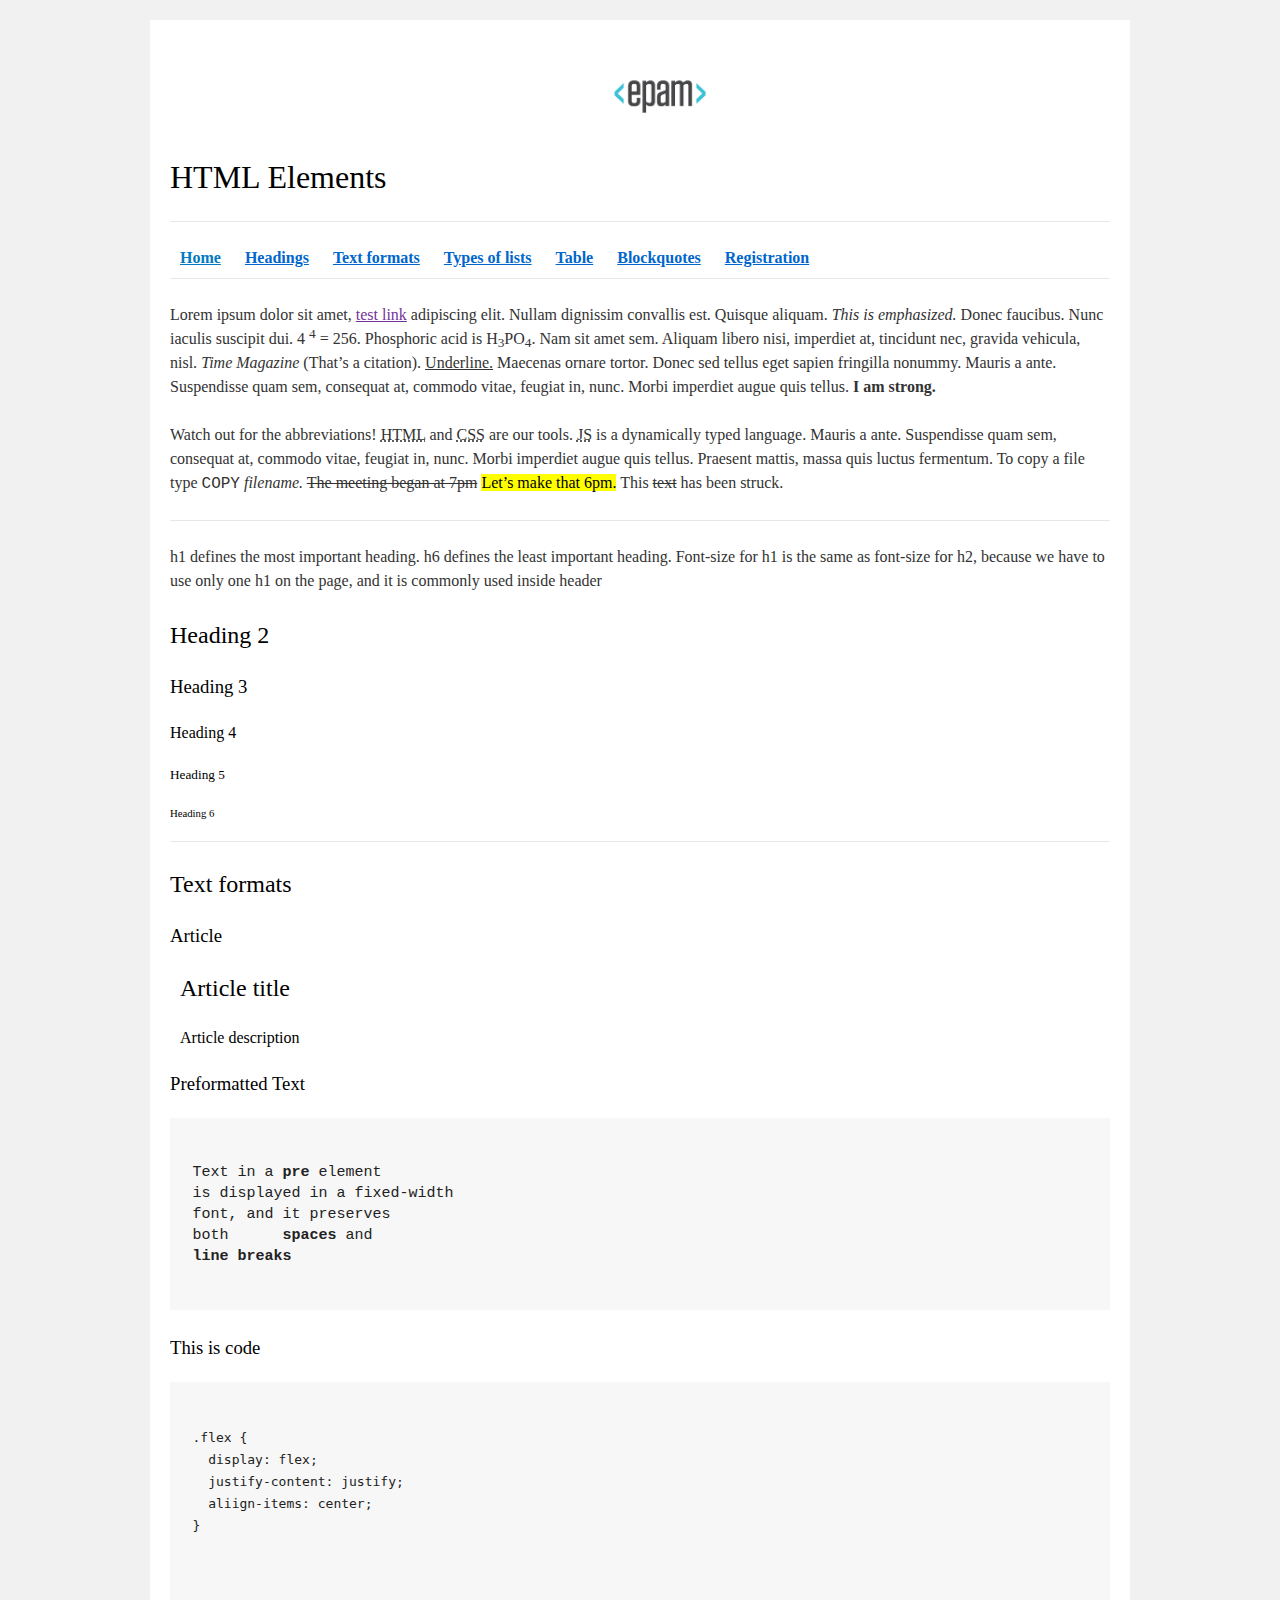
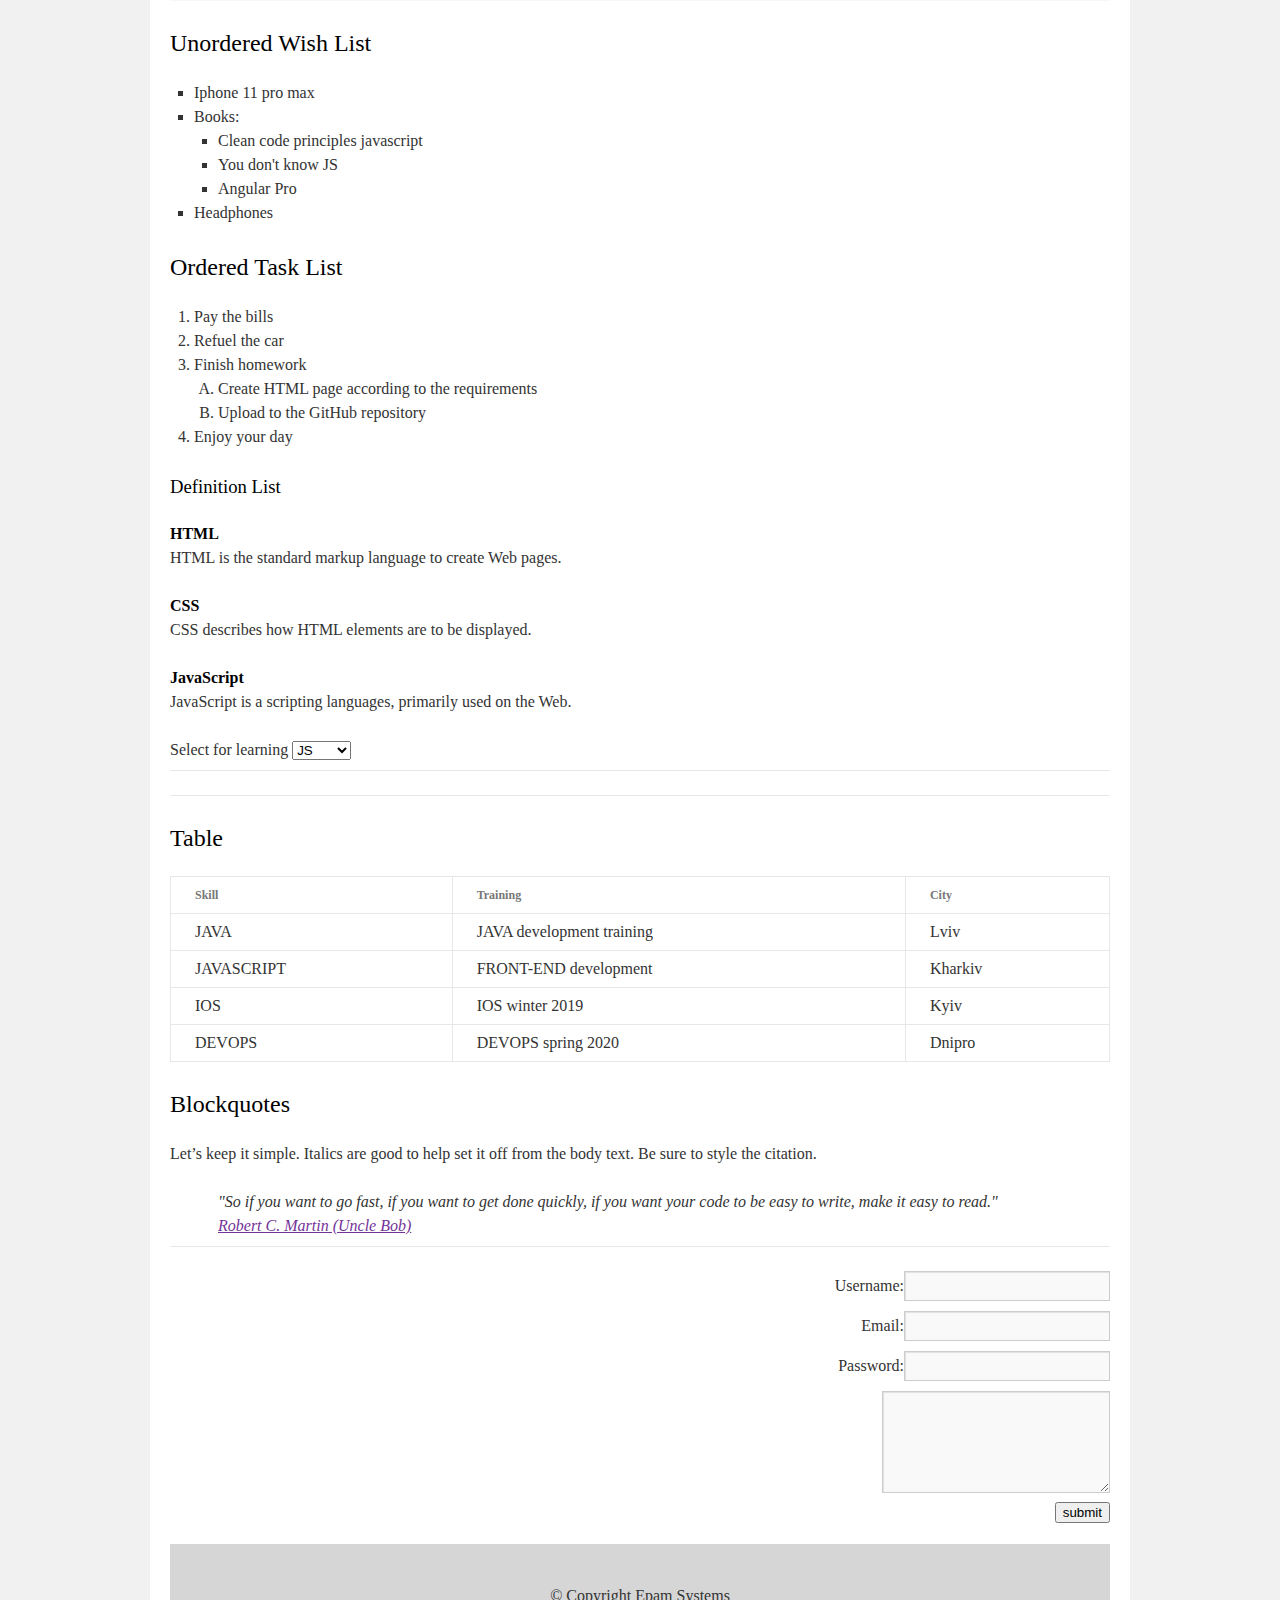
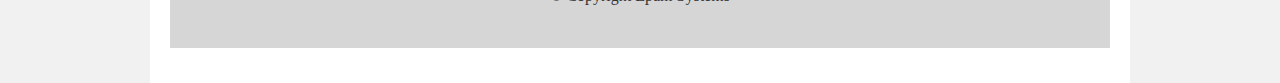
<file: FL12_HW1/homework/index.html>
<!DOCTYPE html>
<html lang="en">

<head>
  <meta charset="utf-8">
  <title>HTML Basics</title>
  <link rel="stylesheet" href="style.css">
</head>

<body>
  <div id="wrapper">
    <div id="main">
      <div id="container">
        <div id="content" role="main">
          <header>
            <img src="./logo.png" alt="logo"/>
            <h1>HTML Elements</h1>
            <hr>
          <nav>
            <a href=""><b>Home</b></a>
            <a href="#heading"><b>Headings</b></a>
            <a href="#textFormat"><b>Text formats</b></a>
            <a href="#typeList"><b>Types of lists</b></a>
            <a href="#table"><b>Table</b></a>
            <a href="#blockquote"><b>Blockquotes</b></a>
            <a href="#registration"><b>Registration</b></a>
          </nav>
          <hr>
          </header>
          <section>
            <p>Lorem ipsum dolor sit amet,
              <a href="">test link</a>
              adipiscing elit.
              Nullam dignissim convallis est. Quisque aliquam.
              <em>This is emphasized.</em>
              Donec faucibus. Nunc iaculis suscipit dui. 4
              <sup>4</sup> = 256.
              Phosphoric acid is H<sub>3</sub>PO<sub>4</sub>.
              Nam sit amet sem. Aliquam libero nisi, imperdiet at, tincidunt nec, gravida vehicula, nisl.
              <cite>Time Magazine</cite>
              (That’s a citation).
              <u>Underline.</u>
              Maecenas ornare tortor. Donec sed tellus eget sapien fringilla nonummy. Mauris a ante. Suspendisse quam
              sem, consequat at, commodo vitae, feugiat in, nunc. Morbi imperdiet augue quis tellus.
              <strong>I am strong.</strong></p>
            <p>Watch out for the abbreviations!
              <abbr title="Hyper Text Markup Language">HTML</abbr>
              and
              <abbr title="Cascading Style Sheets">CSS</abbr>
              are our tools.
              <abbr title="JavaScript">JS</abbr>
              is a dynamically typed language.
              Mauris a ante. Suspendisse quam sem, consequat at, commodo vitae, feugiat in, nunc. Morbi imperdiet augue
              quis tellus. Praesent mattis, massa quis luctus fermentum. To copy a file type
              <samp>COPY</samp>
              <i>filename.</i>
              <del>The meeting began at 7pm</del>
              <mark>Let’s make that 6pm.</mark>
              This <del>text</del> has been struck.</p>
            <hr>
            <p id="heading">h1 defines the most important heading. h6 defines the least important heading. Font-size for h1 is the
              same as font-size for h2, because we have to use only one h1 on the page, and it is commonly used inside
              header</p>
            <h2>Heading 2</h2>
            <h3>Heading 3</h3>
            <h4>Heading 4</h4>
            <h5>Heading 5</h5>
            <h6>Heading 6</h6>
            <hr>
            <h2 id="textFormat">Text formats</h2>
            <h3>Article</h3>
            <article>
              <h2>Article title</h2>
              <h4>Article description</h4>
            </article>
            <h3>Preformatted Text</h3>
            <pre>

Text in a <b>pre</b> element
is displayed in a fixed-width
font, and it preserves
both      <b>spaces</b> and
<b>line breaks</b>
            </pre>
            <h3>This is code</h3>
            <pre>
<code>
.flex {
  display: flex;
  justify-content: justify;
  aliign-items: center;
}
</code>
            </pre>
            <h2 id="typeList">Unordered Wish List</h2>
            <ul>
              <li>Iphone 11 pro max</li>
              <li>Books:
                <ul>
                  <li>Clean code principles javascript</li>
                  <li>You don't know JS</li>
                  <li>Angular Pro</li>
                </ul>
              </li>
              <li>Headphones</li>
            </ul>
            <h2>Ordered Task List</h2>
            <ol>
              <li>Pay the bills</li>
              <li>Refuel the car</li>
              <li>Finish homework
                <ol>
                  <li>Create HTML page according to the requirements</li>
                  <li>Upload to the GitHub repository</li>
                </ol>
              </li>
              <li>Enjoy your day</li>
            </ol>
            <h3>Definition List</h3>
            <dl>
              <dt>HTML</dt>
              <dd>HTML is the standard markup language to create Web pages.</dd>
              <dt>CSS</dt>
              <dd>CSS describes how HTML elements are to be displayed.</dd>
              <dt>JavaScript</dt>
              <dd>JavaScript is a scripting languages, primarily used on the Web.</dd>
            </dl>
            <label for="learn">Select for learning
              <select name="learn" id="learn">
                <option>HTML</option>
                <option>CSS</option>
                <option selected>JS</option>
              </select>
            </label>
            <hr>
            <hr>
            <h2 id="table">Table</h2>
            <table>
              <tr>
                <th>Skill</th>
                <th>Training</th>
                <th>City</th>
              </tr>
              <tr>
                <td>JAVA</td>
                <td>JAVA development training</td>
                <td>Lviv</td>
              </tr>
              <tr>
                <td>JAVASCRIPT</td>
                <td>FRONT-END development</td>
                <td>Kharkiv</td>
              </tr>
              <tr>
                <td>IOS</td>
                <td>IOS winter 2019</td>
                <td>Kyiv</td>
              </tr>
              <tr>
                <td>DEVOPS</td>
                <td>DEVOPS spring 2020</td>
                <td>Dnipro</td>
              </tr>
            </table>
            <h2 id="blockquote">Blockquotes</h2>
            <p>Let’s keep it simple. Italics are good to help set it off from the body text. Be sure to style the citation.</p>
            <blockquote>
              "So if you want to go fast, if you want to get done quickly, if you want your code to be easy to write, make it easy to read."
              <br>
              <a href="">Robert C. Martin (Uncle Bob)</a>
            </blockquote>
            <hr>
            <form method="POST" id="registration">
              <div><label for="username">Username:<input type="text" id="username" name="username"></label></div>
              <div><label for="email">Email:<input type="text" id="email" name="email"></label></div>
              <div><label for="pass">Password:<input type="text" id="pass" name="pass"></label></div>
              <div><textarea cols="23" rows="4"></textarea></div>
              <button type="Submit">submit</button>
            </form>
            <footer>
              <span>&copy; Copyright Epam Systems</span>
            </footer>
          </section>
        </div>
      </div>
    </div>
  </div>
</body>

</html>
</file>
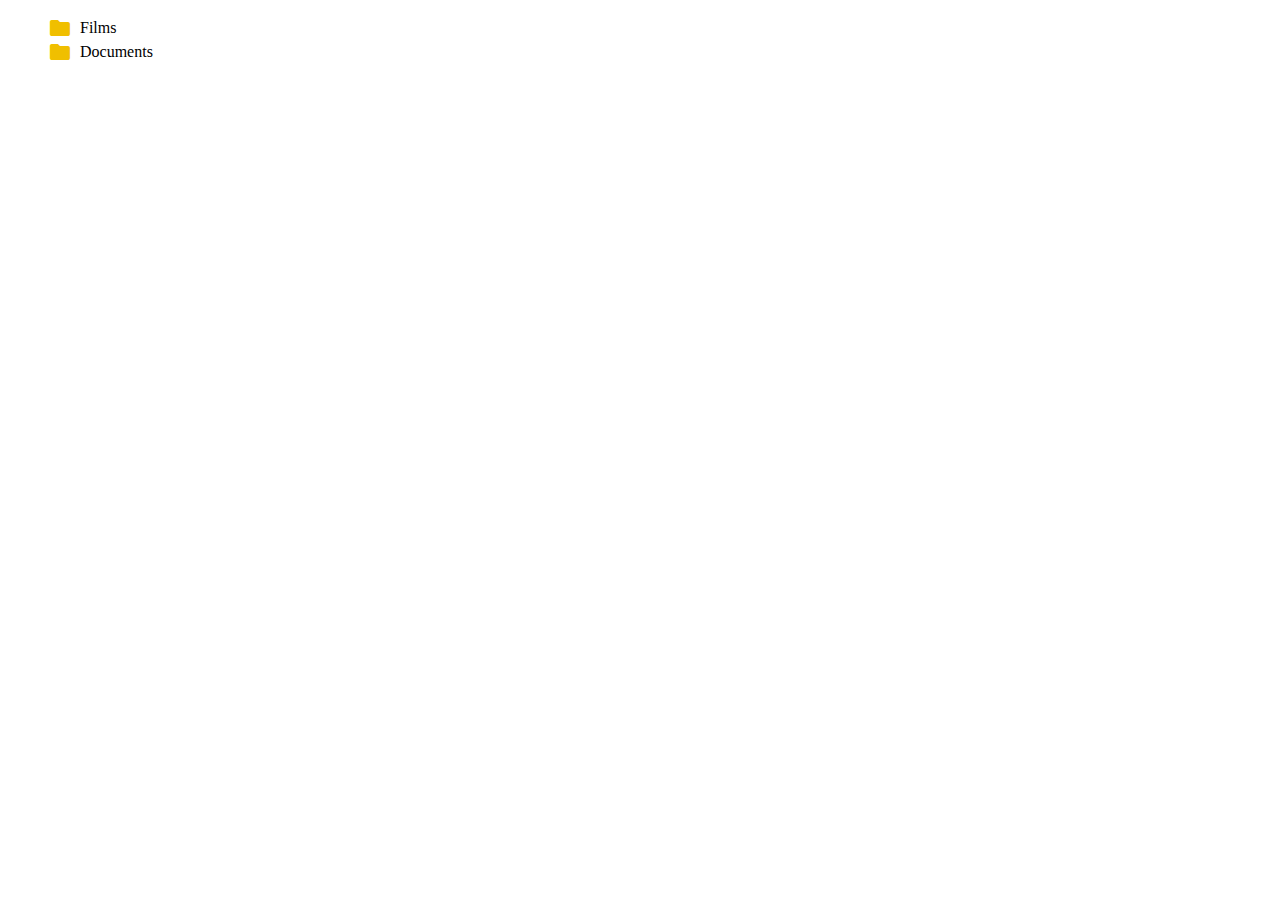
<file: FL12_HW11/homework/index.html>
<!-- DO NOT MODIFY THIS FILE -->
<!DOCTYPE html>
<html lang="en">
<head>
  <meta charset="UTF-8">
  <title>Homework 11 - DOM</title>
  <link rel="stylesheet" href="material-icons/material-icons.css">
  <link rel="stylesheet" href="styles.css">
</head>
<body>
  <div id="root"></div>
  <script src="app.js"></script>
</body>
</html>
</file>
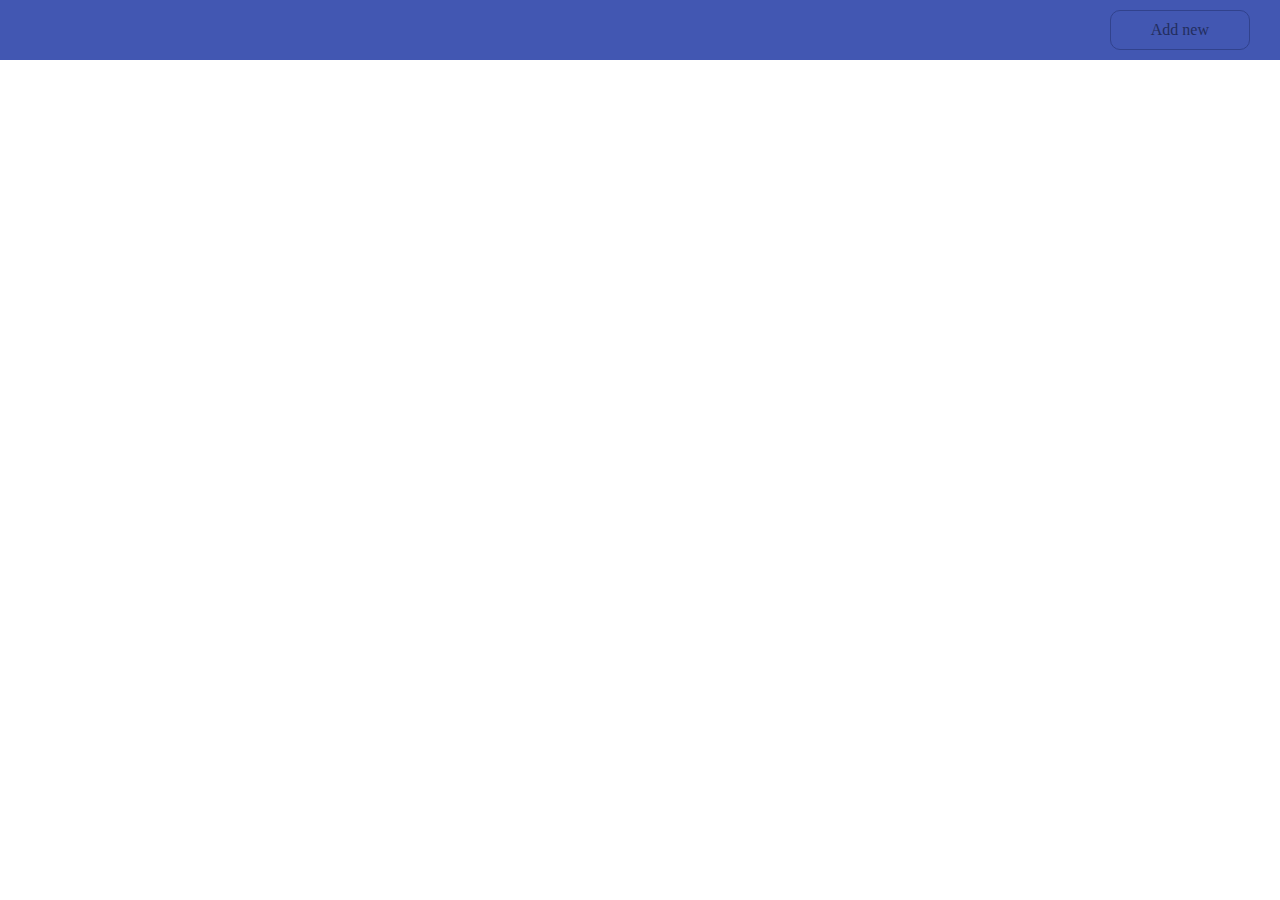
<file: FL12_HW12/homework/index.html>
<!DOCTYPE html>
<html lang="en">

<head>
  <meta charset="UTF-8">
  <title>Homework 12 - Simple TODO List</title>
  <link rel="stylesheet" href="./assets/styles.css">
</head>

<body>
  <div id="root">
    <header></header>
    <section></section>
  </div>
  <script src="./src/app.js"></script>
</body>

</html>
</file>
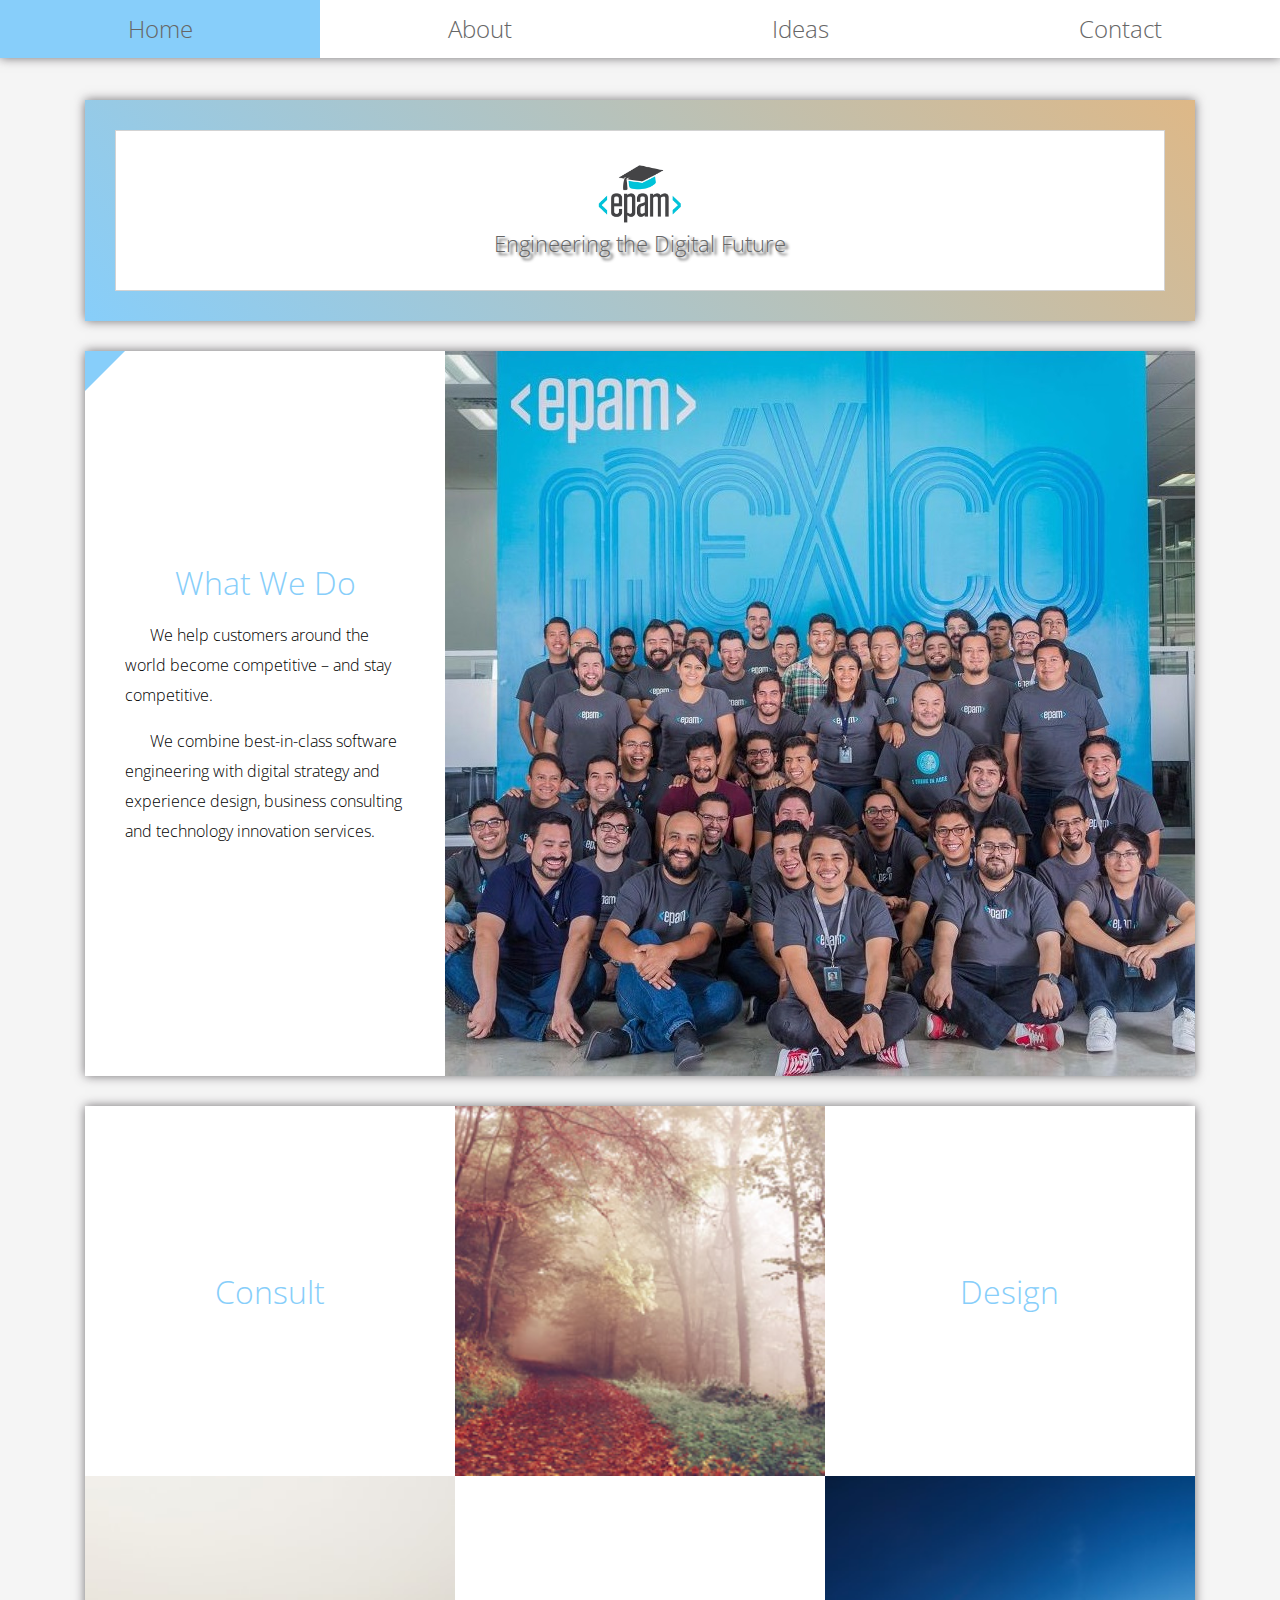
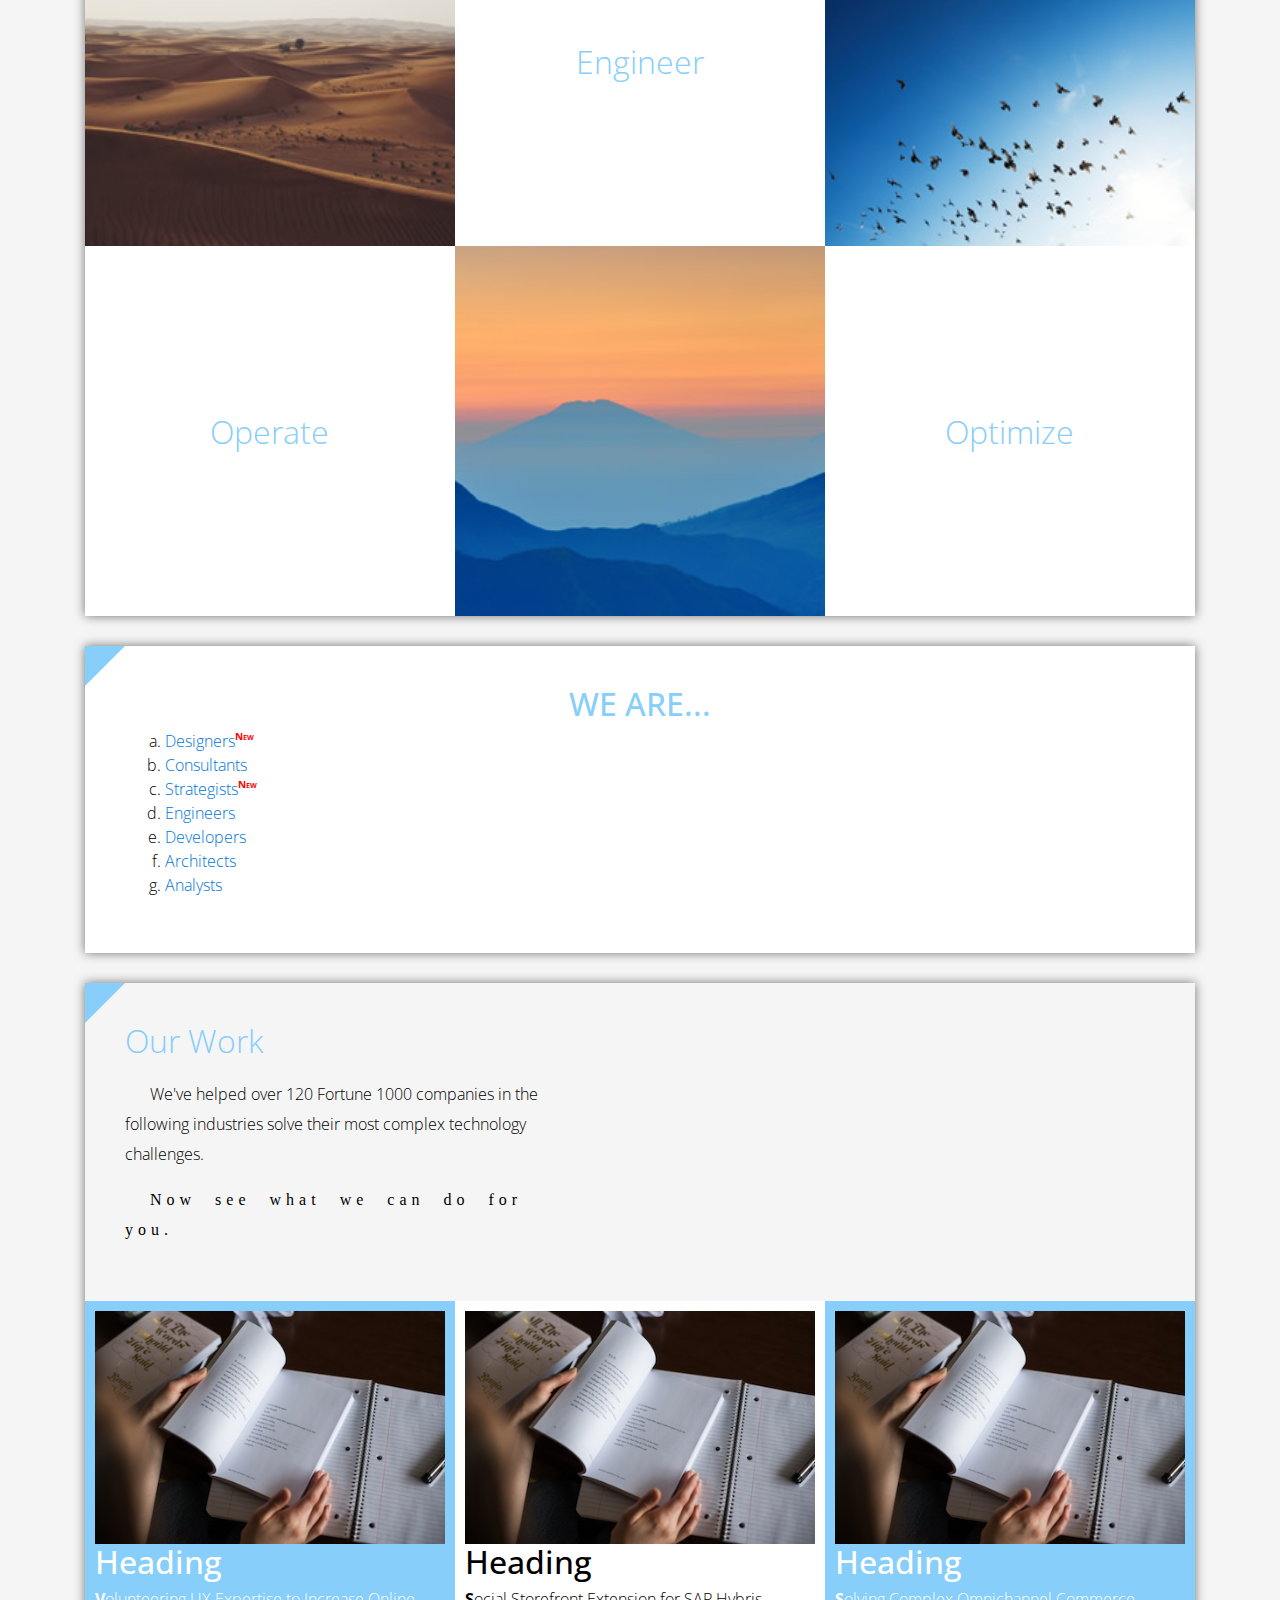
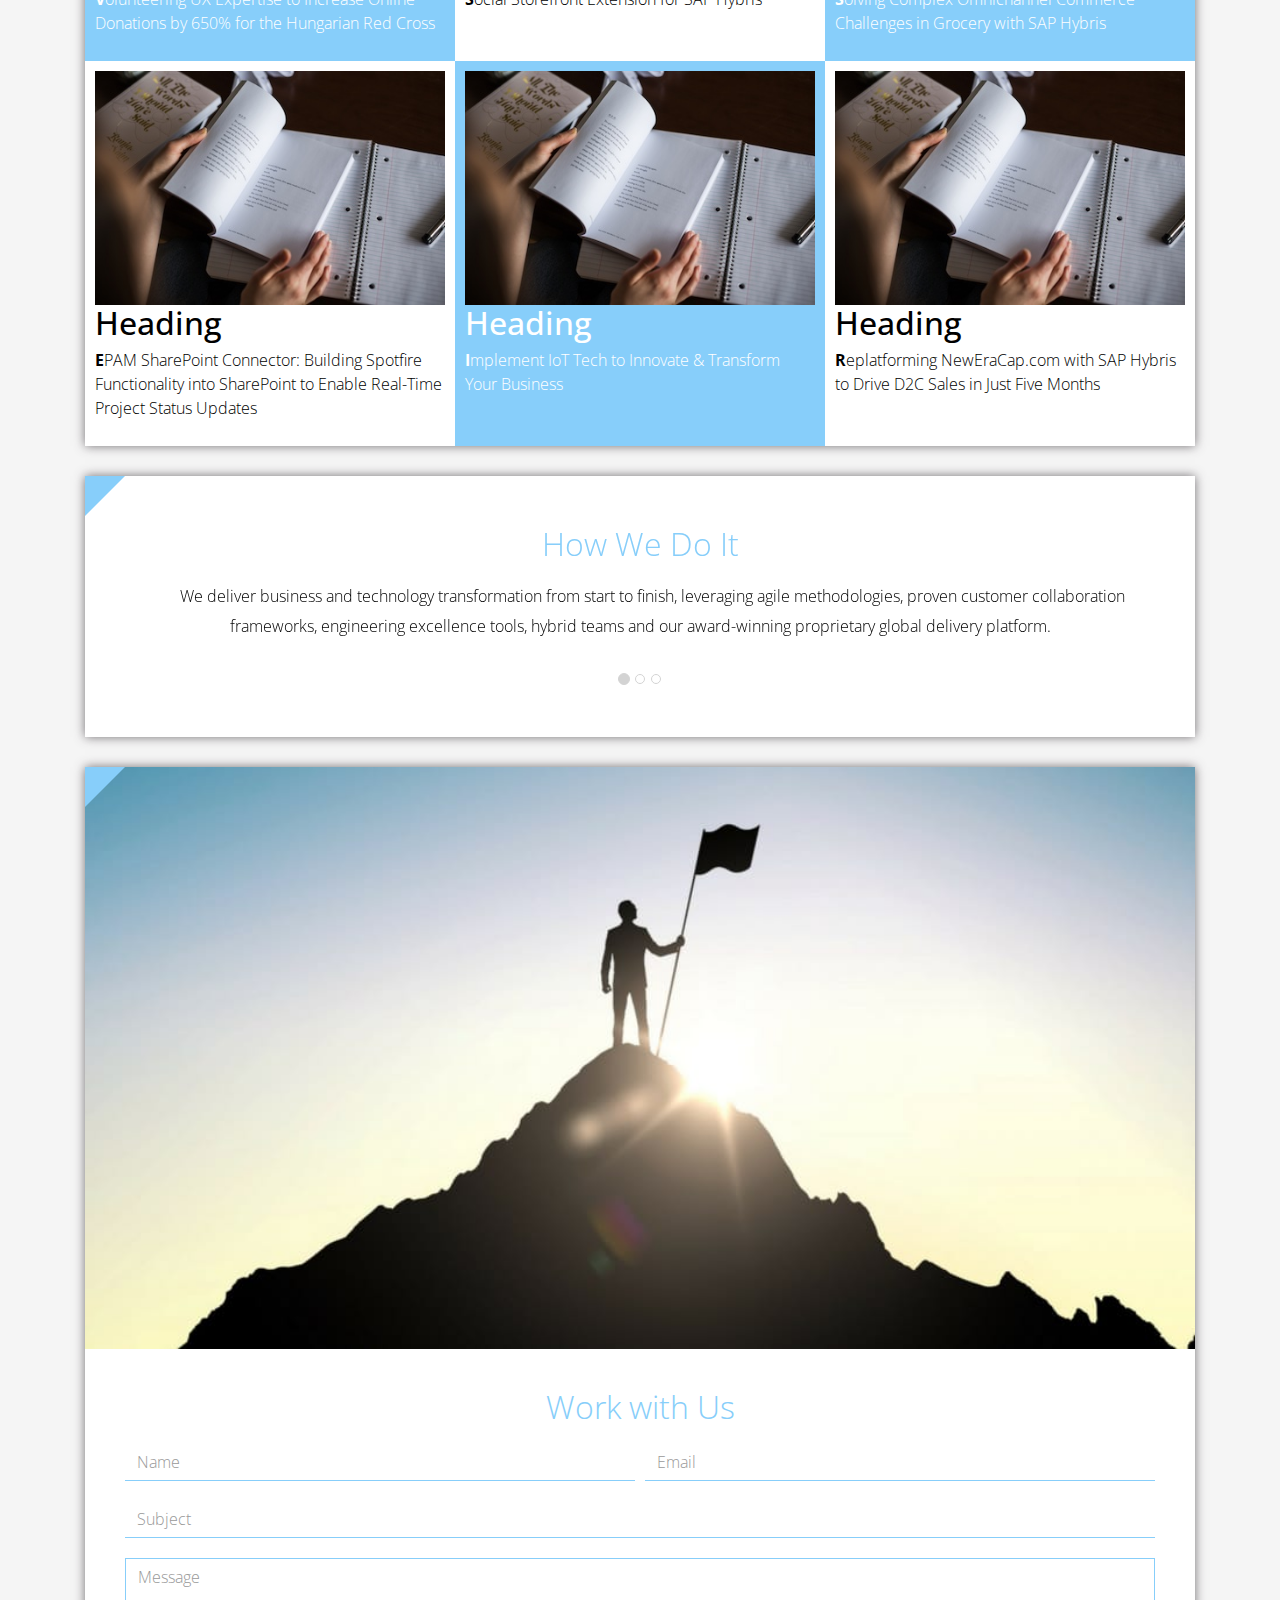
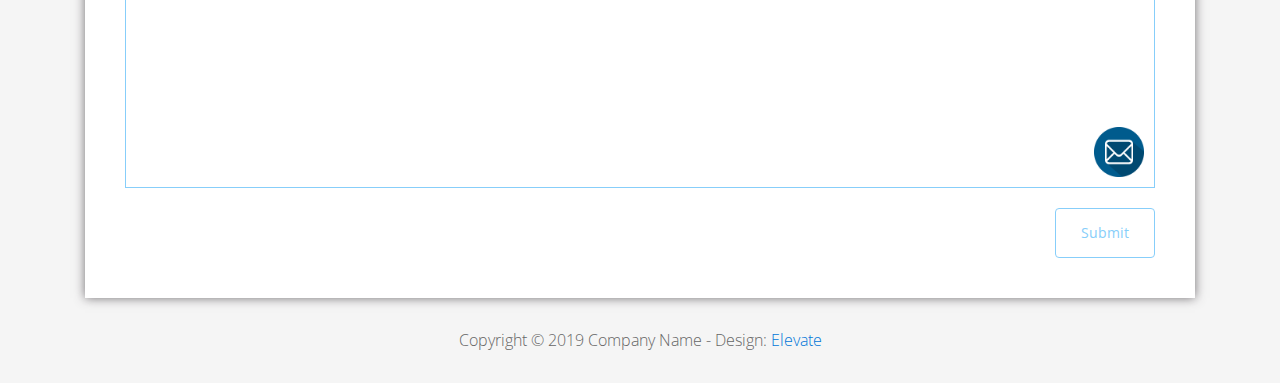
<file: FL12_HW2/homework/index.html>
<!DOCTYPE html>
<html lang="en">
<head>
  <meta charset="utf-8">
  <meta http-equiv="X-UA-Compatible" content="IE=edge">
  <meta name="viewport" content="width=device-width, initial-scale=1">

  <title>CSS Basics HW</title>



  <!-- load stylesheets -->
  <link rel="stylesheet" href="http://fonts.googleapis.com/css?family=Open+Sans:300,400">
  <!-- Google web font "Open Sans" -->
  <link rel="stylesheet" href="css/bootstrap.min.css">
  <!-- Bootstrap style -->
  <link rel="stylesheet" href="css/general.css">
  <link rel="stylesheet" href="css/style.css">
  <!-- Templatemo style -->
</head>

<body>
<div class="container">

  <div class="tm-sidebar">
    <nav class="tm-main-nav">
      <ul>
        <li class="tm-nav-item"><a href="#home" class="tm-nav-item-link">Home</a></li>
        <li class="tm-nav-item"><a href="#about" class="tm-nav-item-link">About</a></li>
        <li class="tm-nav-item"><a href="#ideas" class="tm-nav-item-link">Ideas</a></li>
        <li class="tm-nav-item"><a href="#contact" class="tm-nav-item-link">Contact</a></li>
      </ul>
    </nav>
  </div>

  <div class="tm-main-content">

    <div id="home" class="tm-content-box tm-content-header margin-b-10">
      <div class="tm-banner">
        <div class="tm-banner-inner">
          <img src="img/epam_logo.png" width="100" alt="">
          <p class="tm-banner-text">Engineering the Digital Future</p>
        </div>
      </div>
    </div>

    <section>
      <div class="tm-content-box flex-2-col">

        <div class="padding-medium flex-item tm-team-description-container flex-item">
          <h2 class="tm-section-title">What We Do</h2>
          <p class="tm-section-description">We help customers around the world become competitive – and stay competitive.</p>
          <p class="tm-section-description"> We combine best-in-class software engineering with digital strategy and experience design, business consulting and technology innovation services.</p>
        </div>
        <div class="flex-item tm-team-img">
          <img src="img/epam-mexico.jpg" alt="epam-mexico">
        </div>

      </div>

      <div id="about" class="tm-content-box">

        <ul class="boxes gallery-container">
          <li class="box box-bg">
            <h2 class="tm-section-title tm-section-title-box tm-box-bg-title">Consult</h2>
          </li>
          <li class="box">
            <a href="img/idea-large-01.jpg">
              <img src="img/idea-01.jpg" alt="Image" class="img-fluid thumbnail box-img">
            </a>
          </li>
          <li class="box box-bg">
            <h2 class="tm-section-title tm-section-title-box tm-box-bg-title">Design</h2>
          </li>
          <li class="box">
            <a href="img/idea-large-02.jpg">
              <img src="img/idea-02.jpg" alt="Image" class="img-fluid thumbnail box-img">
            </a>
          </li>
          <li class="box box-bg">
            <h2 class="tm-section-title tm-section-title-box tm-box-bg-title">Engineer</h2>
          </li>
          <li class="box">
            <a href="img/idea-large-03.jpg">
              <img src="img/idea-03.jpg" alt="Image" class="img-fluid thumbnail box-img">
            </a>
          </li>
          <li class="box box-bg">
            <h2 class="tm-section-title tm-section-title-box tm-box-bg-title">Operate</h2>
          </li>
          <li class="box">
            <a href="img/idea-large-04.jpg">
              <img src="img/idea-04.jpg" alt="Image" class="img-fluid thumbnail box-img">
            </a>
          </li>
          <li class="box box-bg">
            <h2 class="tm-section-title tm-section-title-box tm-box-bg-title">Optimize</h2>
          </li>
        </ul>

      </div>

    </section>

    <!-- slider -->
    <section class="heading tm-content-box">
      <div class="padding-medium">
        <h2> WE ARE...</h2>
        <ol>
          <li><a href="index.html" class="text">Designers</a></li>
          <li><a href="index.html">Consultants</a></li>
          <li><a href="#" class="text">Strategists</a></li>
          <li><a href="#">Engineers</a></li>
          <li><a href="#">Developers</a></li>
          <li><a href="#">Architects</a></li>
          <li><a href="#">Analysts</a></li>
        </ol>
      </div>
    </section>

    <section class="blocks">
      <div class="padding-medium flex-item tm-team-description-container">
        <h2 class="tm-section-title">Our Work</h2>
        <p class="tm-section-description">We've helped over 120 Fortune 1000 companies in the following industries solve their most complex technology challenges. </p>
        <p class="tm-section-description"> Now see what we can do for you.</p>
      </div>
      <div class="tm-content-box flex-2-col">
      </div>
      <div  class="tm-content-box">
        <ul class="boxes gallery-container">
          <li class="box box-work">
            <img src="img/study.jpeg" alt="Image" class="img-fluid">
            <div>
              <h2>Heading</h2>
              <p>Volunteering UX Expertise to Increase Online Donations by 650% for the Hungarian Red Cross</p>
            </div>
          </li>
          <li class="box box-work">
            <img src="img/study.jpeg" alt="Image" class="img-fluid">
            <div>
              <h2>Heading</h2>
              <p>Social Storefront Extension for SAP Hybris</p>
            </div>
          </li>
          <li class="box box-work">
            <img src="img/study.jpeg" alt="Image" class="img-fluid">
            <div>
              <h2>Heading</h2>
              <p>Solving Complex Omnichannel Commerce Challenges in Grocery with SAP Hybris</p>
            </div>
          </li>
          <li class="box box-work">
            <img src="img/study.jpeg" alt="Image" class="img-fluid">
            <div>
              <h2>Heading</h2>
              <p>EPAM SharePoint Connector: Building Spotfire Functionality into SharePoint to Enable Real-Time Project Status Updates</p>
            </div>
          </li>
          <li class="box box-work">
            <img src="img/study.jpeg" alt="Image" class="img-fluid">
            <div>
              <h2>Heading</h2>
              <p>Implement IoT Tech to Innovate &amp; Transform Your Business</p>
            </div>
          </li>
          <li class="box box-work">
            <img src="img/study.jpeg" alt="Image" class="img-fluid">
            <div>
              <h2>Heading</h2>
              <p>Replatforming NewEraCap.com with SAP Hybris to Drive D2C Sales in Just Five Months</p>
            </div>
          </li>
        </ul>

      </div>
    </section>

    <section id="ideas">
      <div id="tmCarousel" class="carousel slide tm-content-box" data-ride="carousel">

        <ol class="carousel-indicators">
          <li data-target="#tmCarousel" data-slide-to="0" class="active"></li>
          <li data-target="#tmCarousel" data-slide-to="1" class=""></li>
          <li data-target="#tmCarousel" data-slide-to="2" class=""></li>
        </ol>

        <div class="carousel-inner" role="listbox">

          <div class="carousel-item active">
            <div class="carousel-content">
              <div class="flex-item">
                <h2 class="tm-section-title">How We Do It</h2>
                <p class="tm-section-description carousel-description">We deliver business and technology transformation from start to finish, leveraging agile methodologies, proven customer collaboration frameworks, engineering excellence tools, hybrid teams and our award-winning proprietary global delivery platform.</p>
              </div>
            </div>
          </div>

          <div class="carousel-item">
            <div class="carousel-content">
              <div class="flex-item">
                <h2 class="tm-section-title">Our Clients</h2>
                <p class="tm-section-description carousel-description">Lorem ipsum dolor sit amet,
                  consectetur adipiscing elit. Quisque vel nisi pharetra nibh varius pharetra ac
                  sagittis nisi. Etiam pharetra vestibulum hendrerit. Pellentesque interdum metus
                  sed massa rutrum.</p>
              </div>
            </div>
          </div>

          <div class="carousel-item">
            <div class="carousel-content">
              <div class="flex-item">
                <h2 class="tm-section-title">Our Projects</h2>
                <p class="tm-section-description carousel-description">Donec ex libero, fringilla
                  vitae purus sit amet, rhoncus pharetra lorem. Pellentesque id sem id lacus
                  ultricies vehicula. Aliquam rutrum mi non. Pellentesque interdum metus sed massa
                  rutrum.</p>
              </div>
            </div>
          </div>

        </div>

      </div>
    </section>

    <section class="tm-content-box">
      <img src="img/contact-us.jpg" alt="Contact image" class="img-fluid img-contact-us">

      <div id="contact" class="padding-medium">
        <h2 class="tm-section-title">Work with Us</h2>
        <form action="#contact" method="get" class="contact-form">

          <div class="form-group col-xs-12 col-sm-12 col-md-6 col-lg-6 form-group-2-col-left">
            <input type="text" id="contact_name" name="contact_name" class="form-control"
                   placeholder="Name" required/>
          </div>
          <div class="form-group col-xs-12 col-sm-12 col-md-6 col-lg-6 form-group-2-col-right mandatory-field">
            <input type="email" id="contact_email" name="contact_email" class="form-control"
                   placeholder="Email" required/>
          </div>
          <div class="form-group">
            <input type="text" id="contact_subject" name="contact_subject" class="form-control"
                   placeholder="Subject" required/>
          </div>
          <div class="form-group">
            <textarea id="contact_message" name="contact_message" class="form-control" rows="9"
                      placeholder="Message" required></textarea>
          </div>

          <button type="submit" class="btn btn-primary submit-btn">Submit</button>

        </form>
      </div>
    </section>

    <footer class="tm-footer">
      <p class="text-xs-center">Copyright &copy; 2019 Company Name

        - Design: <a rel="nofollow" href="http://www.templatemo.com/tm-481-elevate"
                     target="_parent">Elevate</a></p>
    </footer>

  </div>

</div>

</body>
</html>
</file>
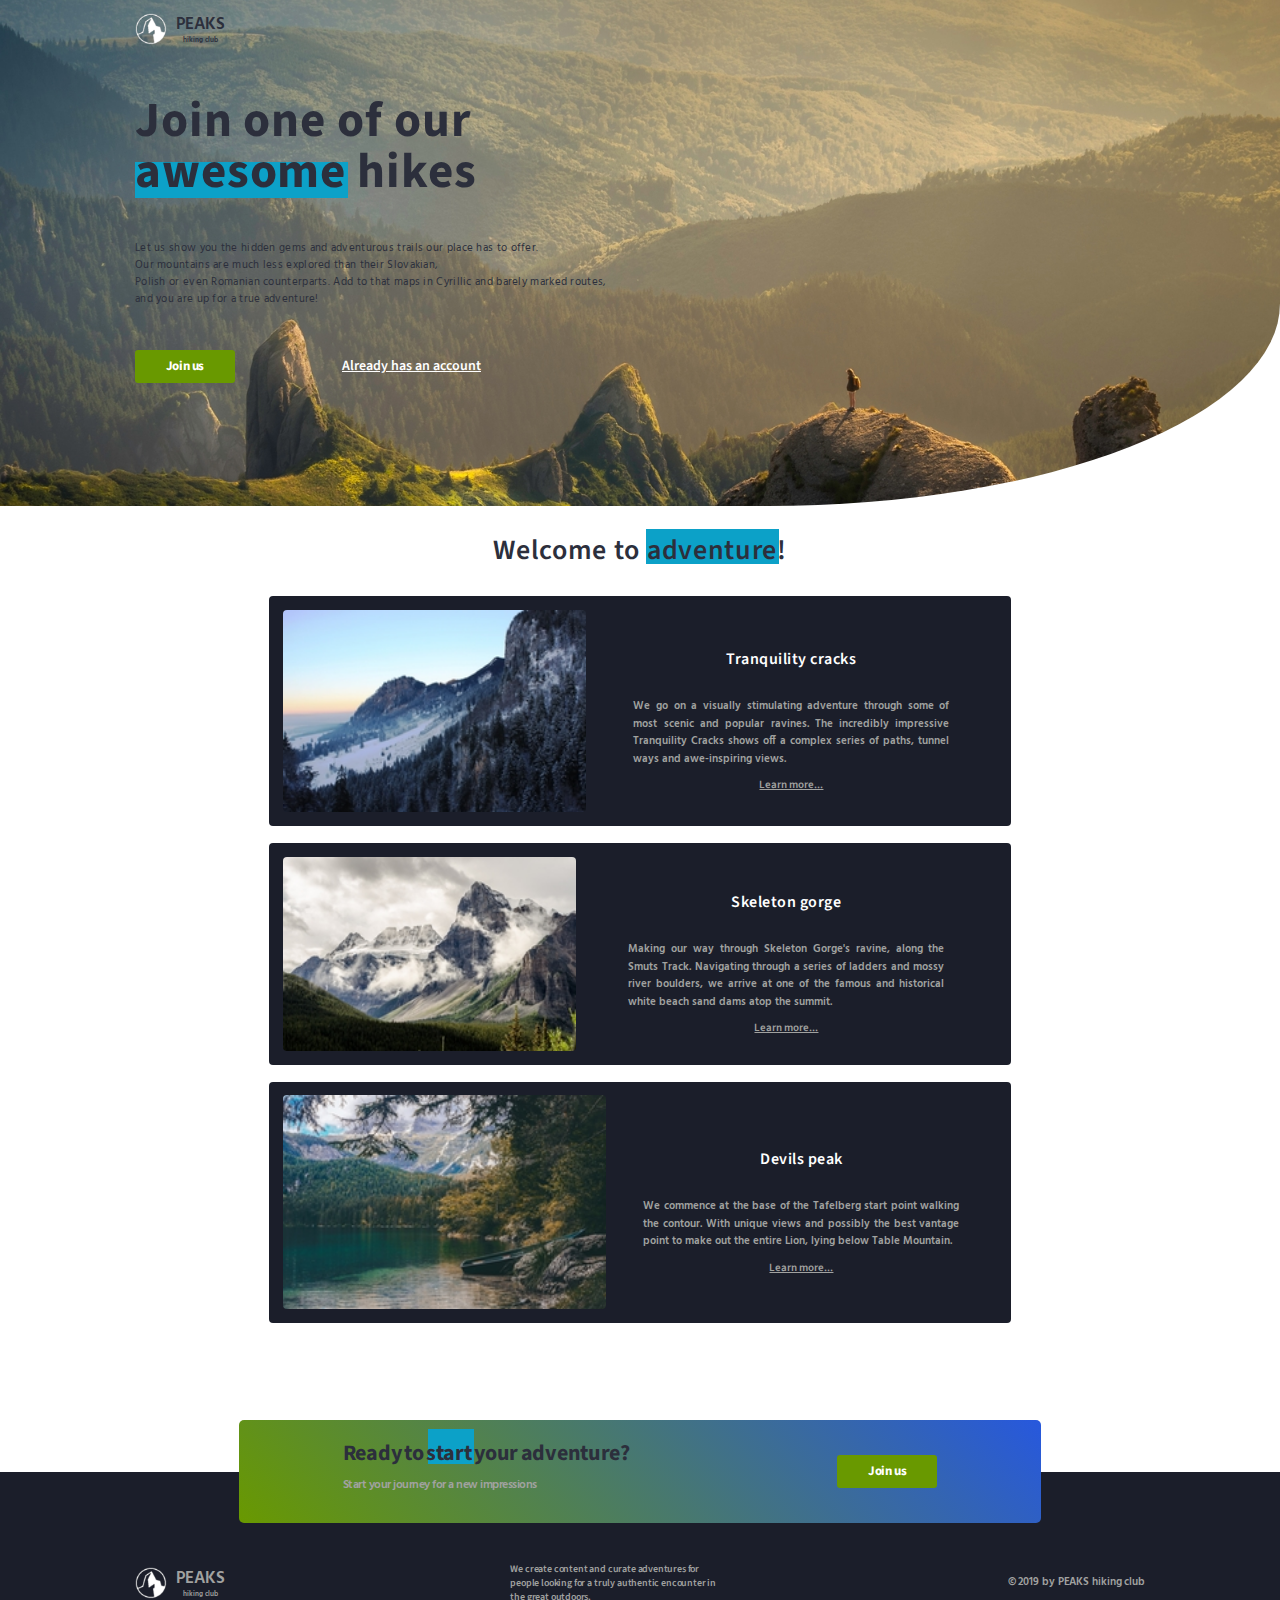
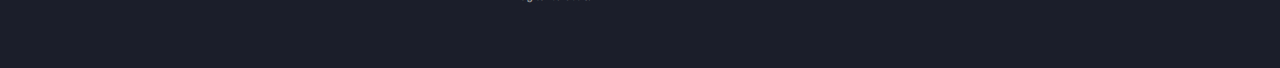
<file: FL12_HW3/homework/index.html>
<!DOCTYPE html>
<html lang="en">

<head>
    <meta charset="UTF-8">
    <meta name="viewport" content="width=device-width, initial-scale=1.0">
    <meta http-equiv="X-UA-Compatible" content="ie=edge">
    <link href="https://fonts.googleapis.com/css?family=Hind:400,600%7CSource+Sans+Pro:400,600,700%7CFresca"
          rel="stylesheet"/>

    <!-- Styles should be switched here: -->

    <link rel="stylesheet" type="text/css" href="css/style1.css">
    <!--     <link rel="stylesheet" type="text/css" href="css/style2.css">-->

    <title>PEAKS hiking club</title>
</head>

<body>
<header class="header">
    <div class="header-wrap">
        <div class="landing-logo">
            <img src="img/m-logo.png" alt="logo"/>
            <p>PEAKS<span>hiking club</span></p>
        </div>
        <p class="header_heading">
            Join one of our awesome hikes
        </p>
        <p class="header_text">
            Let us show you the hidden gems and adventurous trails our place has to offer.
            Our mountains are much less explored than their Slovakian,
            Polish or even Romanian counterparts. Add to that maps in Cyrillic and barely marked routes,
            and you are up for a true adventure!
        </p>
        <div>
            <button class="header_button">Join us</button>
            <a href="#" class="login">Already has an account</a>
        </div>
    </div>
</header>
<main class="section">
    <p class="section_text">
        Welcome to adventure!
    </p>
    <div class="section_card_wrap">
        <div class="section_card">
            <img class="section_card_img"
                 src="img/m-1.jpg"
                 alt="experts"/>
            <div class="section_card_right_container">
                <p class="section_card_heading">
                    Tranquility cracks
                </p>
                <p class="section_card_text">
                    We go on a visually stimulating adventure through some of most scenic and popular ravines.
                    The incredibly impressive Tranquility Cracks shows off a complex series of paths, tunnel ways and
                    awe-inspiring views.
                </p>
                <a href="#" class="section_link">Learn more...</a>
            </div>
        </div>
        <div class="section_card">
            <img class="section_card_img"
                 src="img/m-2.jpg"
                 alt="content formats"/>
            <div class="section_card_right_container">
                <p class="section_card_heading">
                    Skeleton gorge
                </p>
                <p class="section_card_text">
                    Making our way through Skeleton Gorge's ravine, along the Smuts Track.
                    Navigating through a series of ladders and mossy river boulders, we arrive at one of the famous and
                    historical white beach sand dams atop the summit.
                </p>
                <a href="#" class="section_link">Learn more...</a>
            </div>
        </div>
        <div class="section_card">
            <img class="section_card_img"
                 src="img/m-3.jpg"
                 alt="certificate"/>
            <div class="section_card_right_container">
                <p class="section_card_heading">
                    Devils peak
                </p>
                <p class="section_card_text">
                    We commence at the base of the Tafelberg start point walking the contour.
                    With unique views and possibly the best vantage point to make out the entire Lion, lying below Table
                    Mountain.
                </p>
                <a href="#" class="section_link">Learn more...</a>
            </div>
        </div>
    </div>
    <div class="section_banner">
        <div class="section_banner_text_wrap">
            <p class="section_banner_heading">
                Ready to start your adventure?
            </p>
            <p class="section_banner_text">
                Start your journey for a new impressions
            </p>
        </div>
        <button class="section_banner_button">Join us</button>
    </div>
</main>
<footer class="footer">
    <div class="footer-wrap">
        <div class="footer_logo landing-logo">
            <img src="img/m-logo.png" alt="logo"/>
            <p>PEAKS<span>hiking club</span></p>
        </div>
        <p class="footer_text">
            We create content and curate adventures for people looking for a truly authentic encounter in the great
            outdoors.
        </p>
        <span class="footer-cr">
          &copy; 2019 by PEAKS hiking club
        </span>
    </div>
</footer>
</body>

</html>
</file>
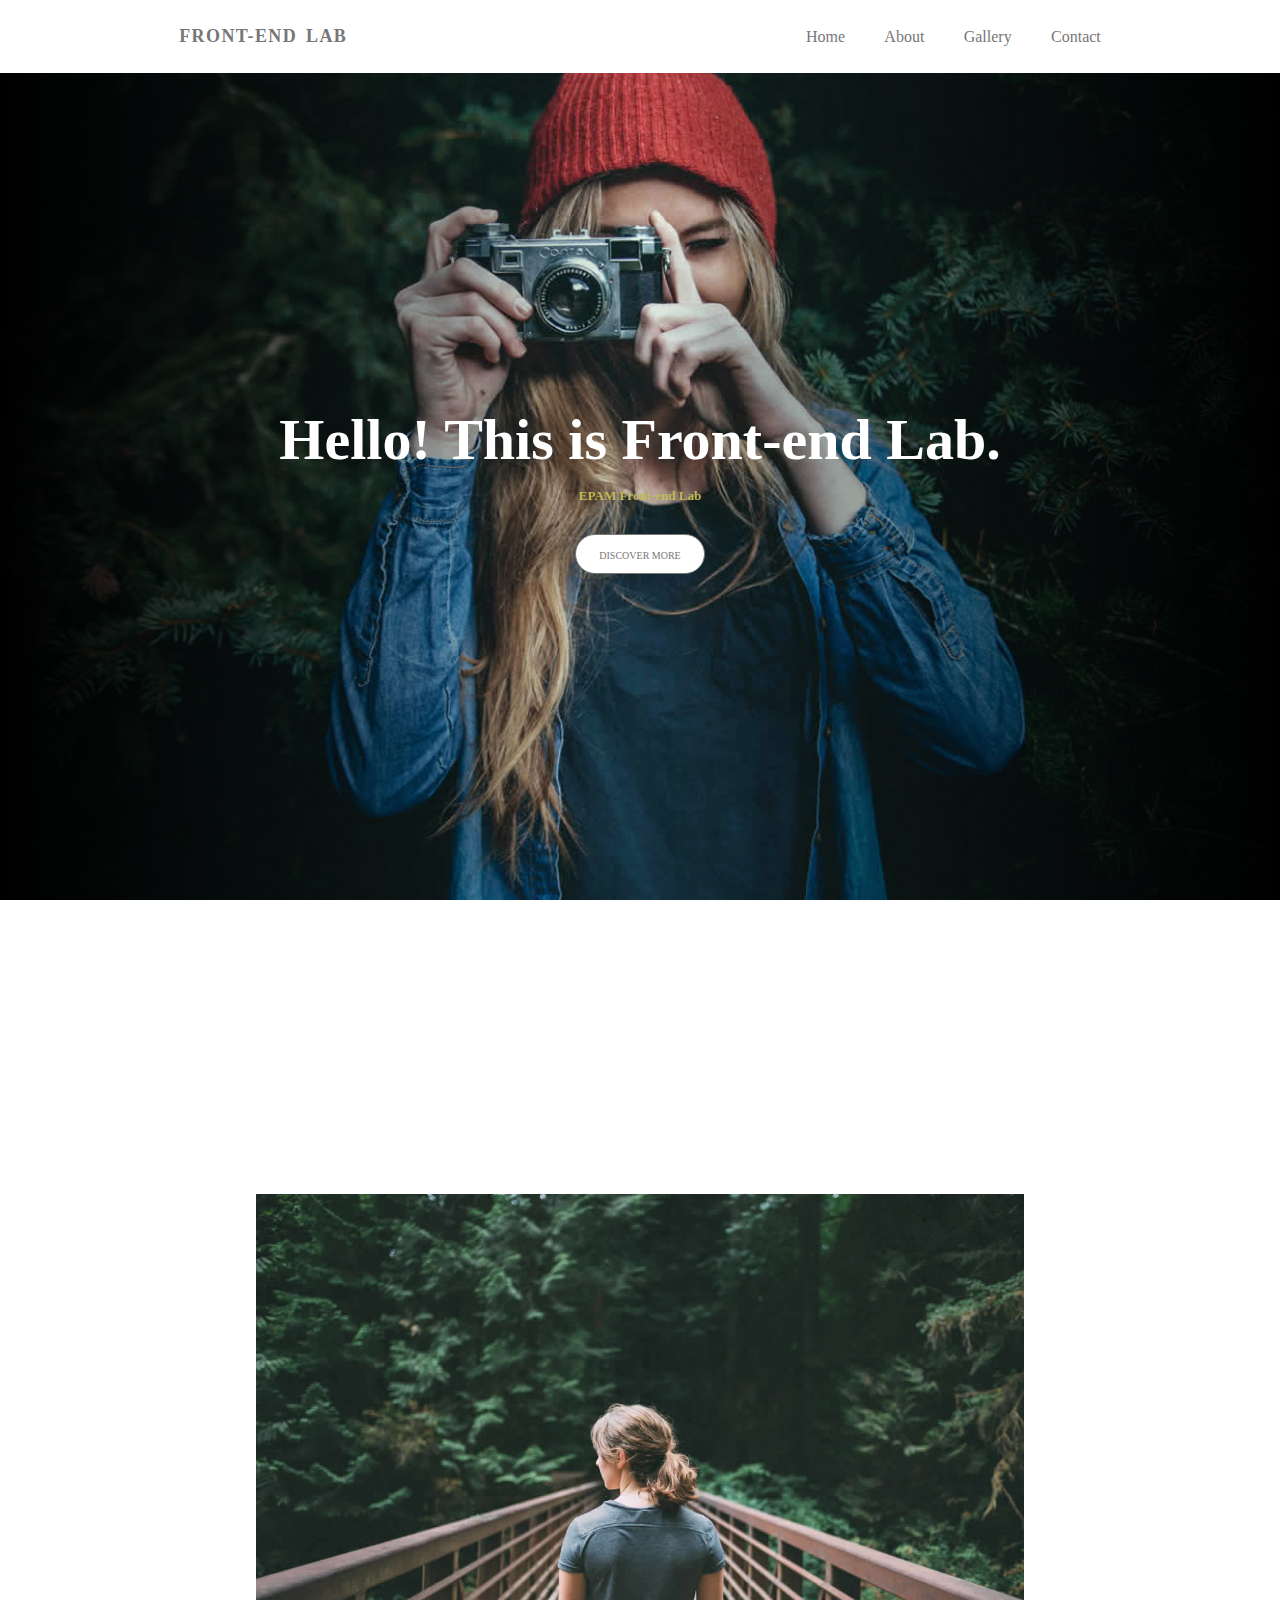
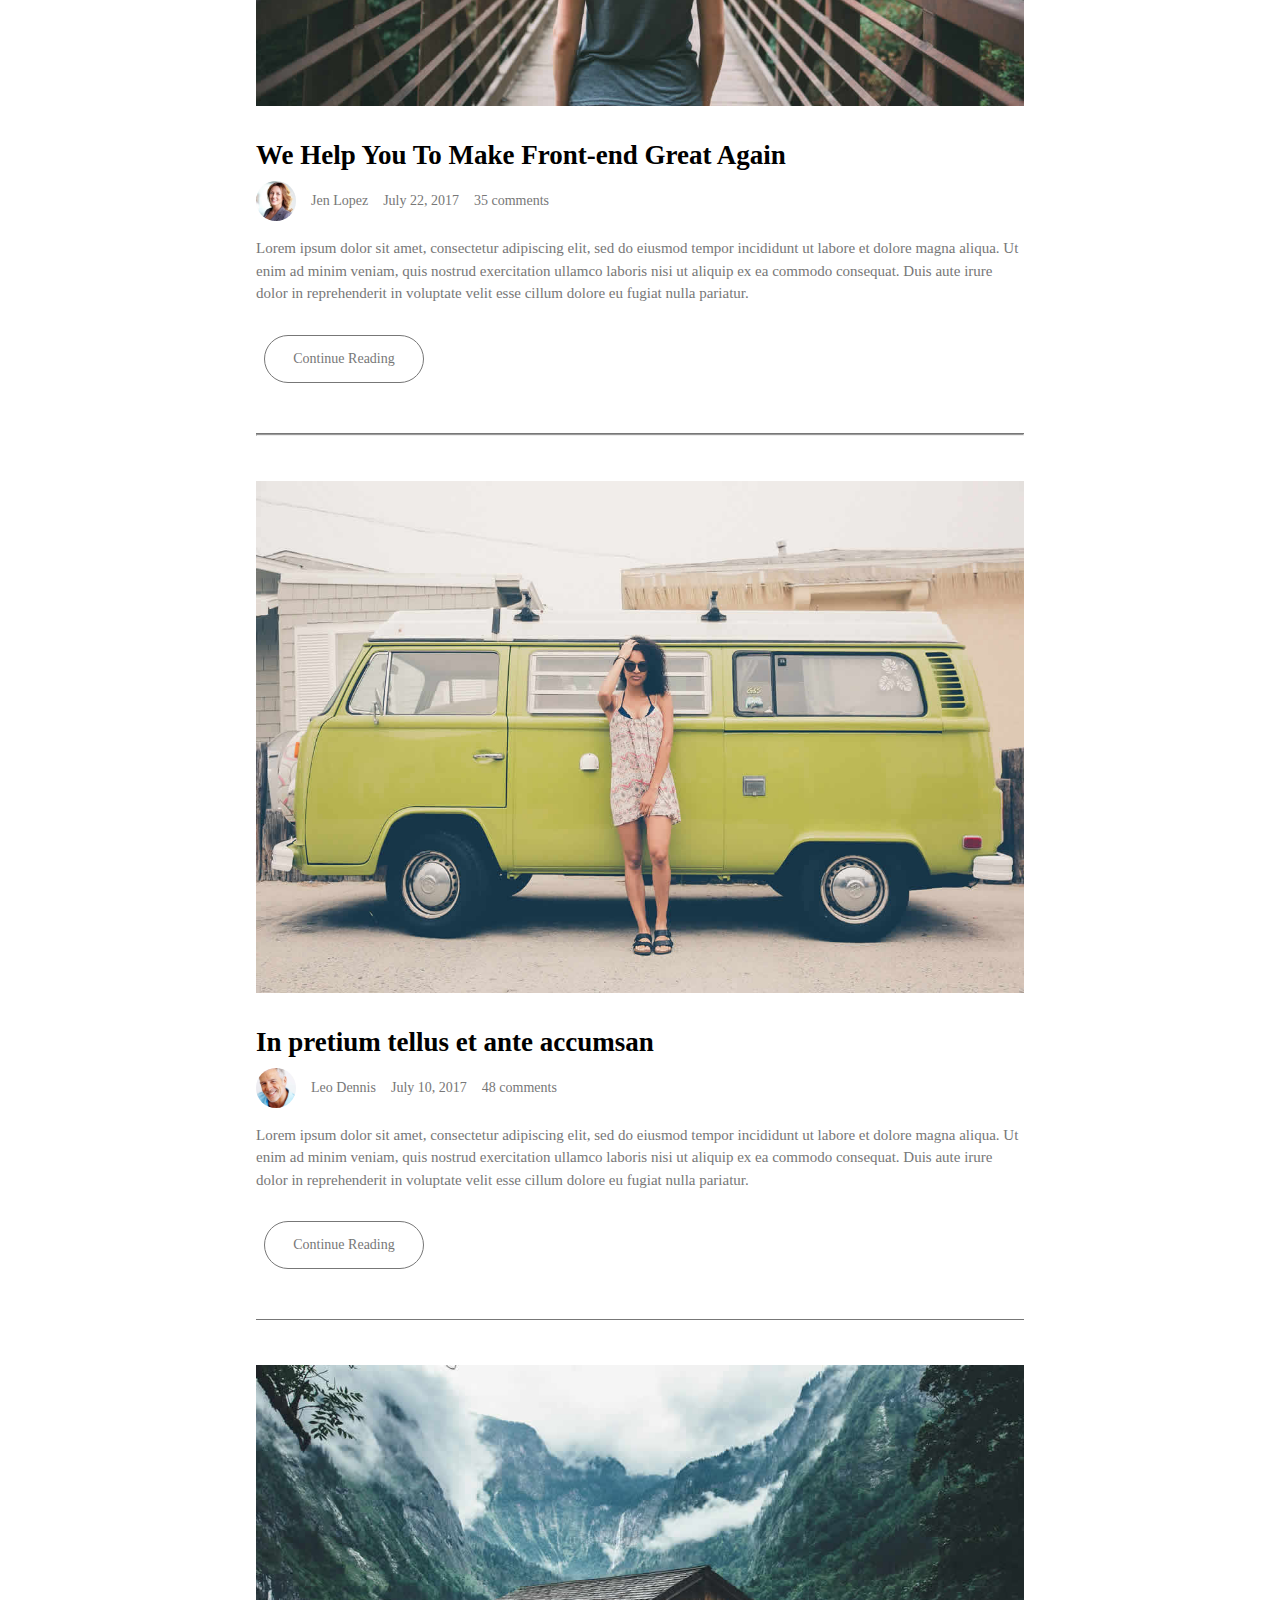
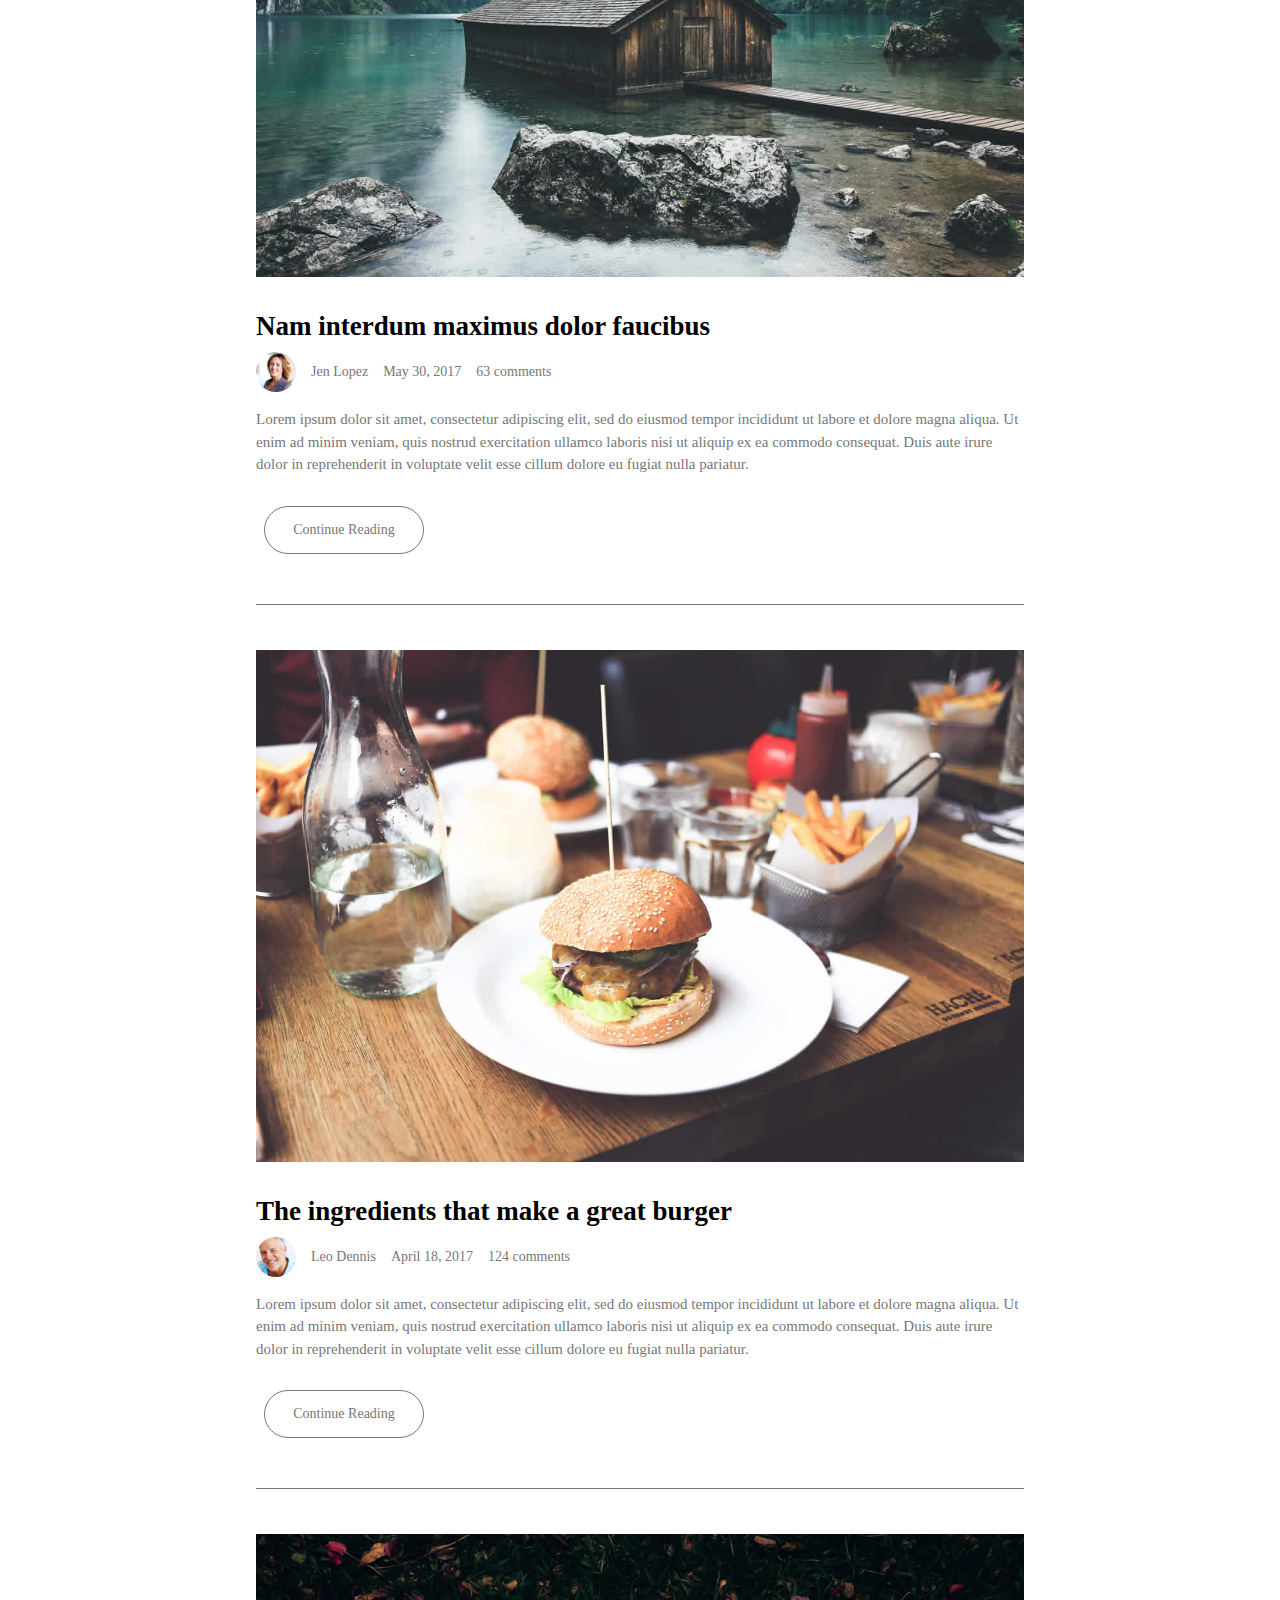
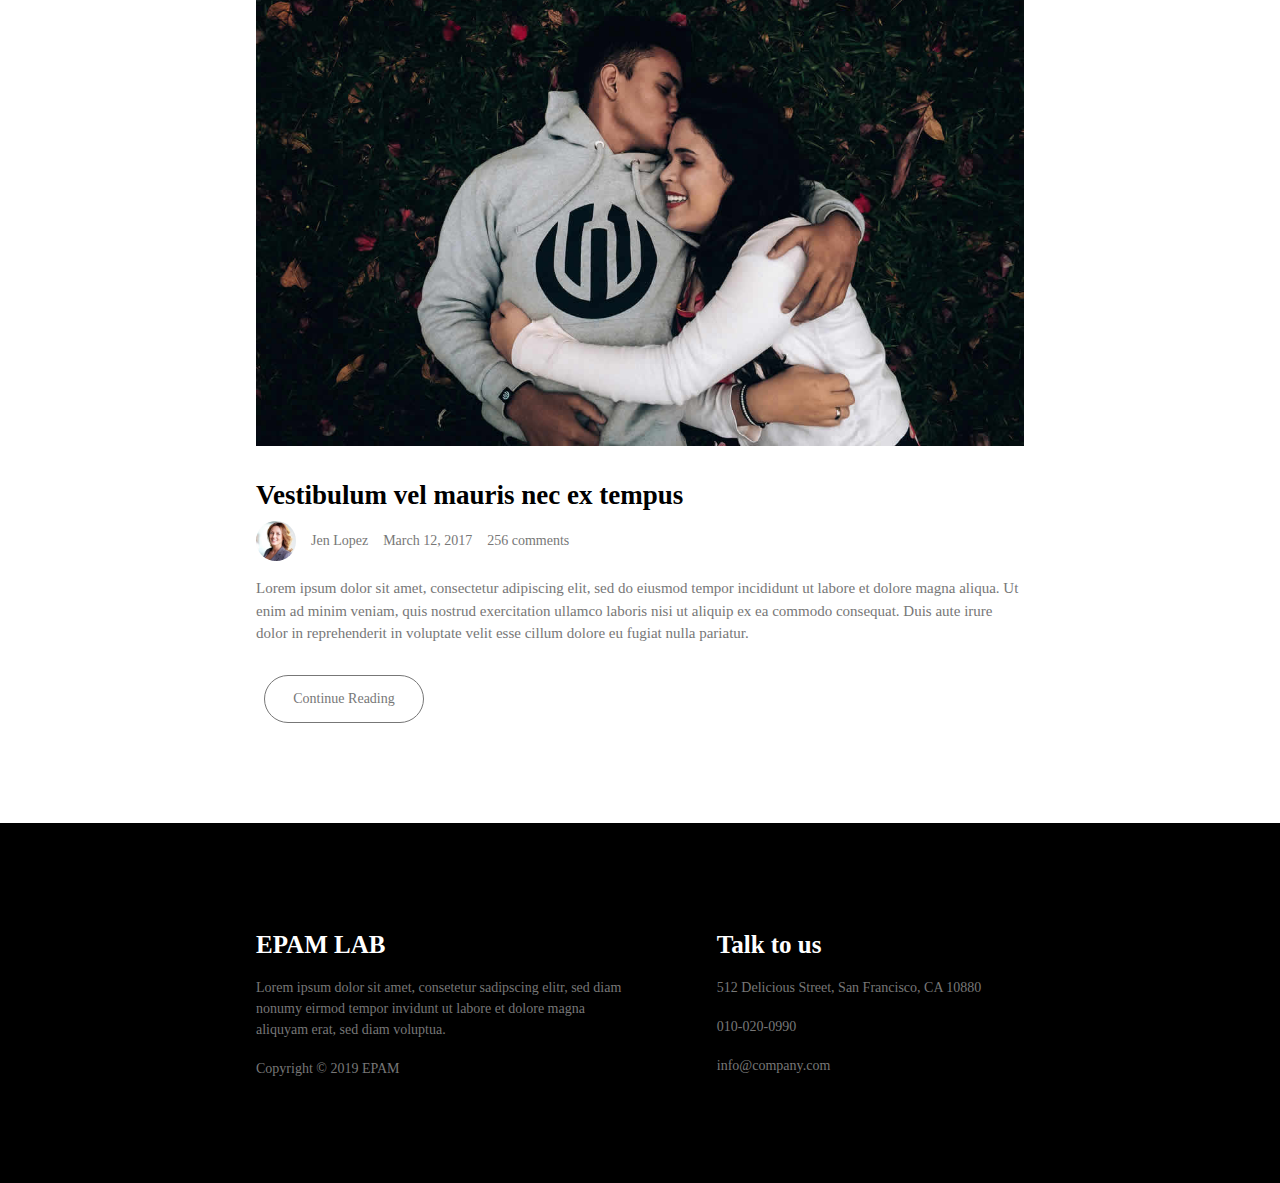
<file: FL12_HW4/homework/index.html>
<!DOCTYPE html>
<html lang="zxx">

<head>
  <meta charset="UTF-8">
  <meta name="viewport" content="width=device-width, initial-scale=1.0">
  <meta http-equiv="X-UA-Compatible" content="ie=edge">
  <title>Front-end lab</title>
  <link rel="stylesheet" type="text/css" href="css/style.css">
</head>

<body>
  <nav class="nav">
    <h3 class="nav__text">Front-end Lab</h3>
    <ul class="nav__menu">
      <li><a href="#home" class="nav__menu--item">Home</a></li>
      <li><a href="#about" class="nav__menu--item">About</a></li>
      <li><a href="#gallery" class="nav__menu--item">Gallery</a></li>
      <li><a href="#contact" class="nav__menu--item">Contact</a></li>
    </ul>
  </nav>
  <header class="header" id="home">
    <h2 class="header__title" id="about">Hello! This is Front-end Lab.</h2>
    <h4 class="header__subtitle">EPAM Front-end Lab</h4>
    <a class="header__button btn" href="">Discover More</a>
  </header>
  <section class="main" id="gallery">
    <div class="article">
      <img class="article__img" src="./img/blog-image1.jpg" alt="">
      <h3 class="article__title">We Help You To Make Front-end Great Again</h3>
      <div class="article__info">
        <img src="img/author-image1.jpg" alt="Jen Lopez" class="article__info--img">
        <p class="article__info--text">Jen Lopez</p>
        <p class="article__info--text">July 22, 2017</p>
        <p class="article__info--text">35 comments</p>
      </div>
      <p class="article__content">Lorem ipsum dolor sit amet, consectetur adipiscing elit, sed do eiusmod tempor
        incididunt ut labore et dolore magna aliqua. Ut enim ad minim veniam, quis nostrud exercitation ullamco laboris
        nisi ut aliquip ex ea commodo consequat. Duis aute irure dolor in reprehenderit in voluptate velit esse cillum
        dolore eu fugiat nulla pariatur.</p>
      <a href="" class="article__button btn">Continue Reading</a>
    </div>
    <hr>
    <div class="article">
      <img class="article__img" src="./img/blog-image2.jpg" alt="">
      <h3 class="article__title">In pretium tellus et ante accumsan</h3>
      <div class="article__info">
        <img src="img/author-image2.jpg" alt="Leo Dennis" class="article__info--img">
        <p class="article__info--text">Leo Dennis</p>
        <p class="article__info--text">July 10, 2017</p>
        <p class="article__info--text">48 comments</p>
      </div>
      <p class="article__content">Lorem ipsum dolor sit amet, consectetur adipiscing elit, sed do eiusmod tempor
        incididunt ut labore et dolore magna aliqua. Ut enim ad minim veniam, quis nostrud exercitation ullamco laboris
        nisi ut aliquip ex ea commodo consequat. Duis aute irure dolor in reprehenderit in voluptate velit esse cillum
        dolore eu fugiat nulla pariatur.</p>
      <a href="" class="article__button btn">Continue Reading</a>
    </div>
    <div class="article">
      <img class="article__img" src="./img/blog-image3.jpg" alt="">
      <h3 class="article__title">Nam interdum maximus dolor faucibus</h3>
      <div class="article__info">
        <img src="img/author-image1.jpg" alt="Jen Lopez" class="article__info--img">
        <p class="article__info--text">Jen Lopez</p>
        <p class="article__info--text">May 30, 2017</p>
        <p class="article__info--text">63 comments</p>
      </div>
      <p class="article__content">Lorem ipsum dolor sit amet, consectetur adipiscing elit, sed do eiusmod tempor
        incididunt ut labore et dolore magna aliqua. Ut enim ad minim veniam, quis nostrud exercitation ullamco laboris
        nisi ut aliquip ex ea commodo consequat. Duis aute irure dolor in reprehenderit in voluptate velit esse cillum
        dolore eu fugiat nulla pariatur.</p>
      <a href="" class="article__button btn">Continue Reading</a>
    </div>
    <div class="article">
      <img class="article__img" src="./img/blog-image4.jpg" alt="">
      <h3 class="article__title">The ingredients that make a great burger</h3>
      <div class="article__info">
        <img src="img/author-image2.jpg" alt="Leo Dennis" class="article__info--img">
        <p class="article__info--text">Leo Dennis</p>
        <p class="article__info--text">April 18, 2017</p>
        <p class="article__info--text">124 comments</p>
      </div>
      <p class="article__content">Lorem ipsum dolor sit amet, consectetur adipiscing elit, sed do eiusmod tempor
        incididunt ut labore et dolore magna aliqua. Ut enim ad minim veniam, quis nostrud exercitation ullamco laboris
        nisi ut aliquip ex ea commodo consequat. Duis aute irure dolor in reprehenderit in voluptate velit esse cillum
        dolore eu fugiat nulla pariatur.</p>
      <a href="" class="article__button btn">Continue Reading</a>
    </div>
    <div class="article">
      <img class="article__img" src="./img/blog-image5.jpg" alt="">
      <h3 class="article__title">Vestibulum vel mauris nec ex tempus</h3>
      <div class="article__info">
        <img src="img/author-image1.jpg" alt="Jen Lopez" class="article__info--img">
        <p class="article__info--text">Jen Lopez</p>
        <p class="article__info--text">March 12, 2017</p>
        <p class="article__info--text">256 comments</p>
      </div>
      <p class="article__content">Lorem ipsum dolor sit amet, consectetur adipiscing elit, sed do eiusmod tempor
        incididunt ut labore et dolore magna aliqua. Ut enim ad minim veniam, quis nostrud exercitation ullamco laboris
        nisi ut aliquip ex ea commodo consequat. Duis aute irure dolor in reprehenderit in voluptate velit esse cillum
        dolore eu fugiat nulla pariatur.</p>
      <a href="" class="article__button btn">Continue Reading</a>
    </div>
  </section>
  <footer class="footer" id="contact">
    <div class="footer__container">
      <h3 class="footer__container--title">EPAM LAB</h3>
      <p class="footer__container--text">Lorem ipsum dolor sit amet, consetetur sadipscing elitr, sed diam nonumy eirmod
        tempor invidunt ut labore et
        dolore magna aliquyam erat, sed diam voluptua.</p>
      <p class="footer__container--text">Copyright &copy; 2019 EPAM</p>
    </div>
    <div class="footer__container">
      <h3 class="footer__container--title">Talk to us</h3>
      <p class="footer__container--text">512 Delicious Street, San Francisco, CA 10880</p>
      <p class="footer__container--text">010-020-0990</p>
      <p class="footer__container--text">info@company.com</p>
    </div>
  </footer> 
</body>

</html>
</file>
<file: FL12_HW1/homework/style.css>
html,
body,
div,
span,
applet,
object,
iframe,
h1,
h2,
h3,
h4,
h5,
h6,
p,
blockquote,
pre,
a,
abbr,
acronym,
address,
big,
cite,
code,
del,
dfn,
em,
font,
img,
ins,
kbd,
q,
s,
samp,
small,
strike,
strong,
sub,
sup,
tt,
var,
b,
u,
i,
center,
dl,
dt,
dd,
ol,
ul,
li,
fieldset,
form,
label,
legend,
table,
caption,
tbody,
tfoot,
thead,
tr,
th,
td {
  background: transparent;
  border: 0;
  margin: 0;
  padding: 0;
  vertical-align: baseline
}

body {
  line-height: 1
}

h1,
h2,
h3,
h4,
h5,
h6 {
  clear: both;
  font-weight: normal
}

ol,
ul {
  list-style: none
}

blockquote {
  quotes: none
}

blockquote:before,
blockquote:after {
  content: '';
  content: none
}

del {
  text-decoration: line-through
}

table {
  border-collapse: collapse;
  border-spacing: 0
}

a img {
  border: 0
}

#container {
  float: left;
  margin: 0 -240px 0 0;
  width: 100%
}

#primary,
#secondary {
  float: right;
  overflow: hidden;
  width: 220px
}

#secondary {
  clear: right
}

#footer {
  clear: both;
  width: 100%
}

.one-column #content {
  margin: 0 auto;
  width: 640px
}

.single-attachment #content {
  margin: 0 auto;
  width: 900px
}

body,
input,
textarea,
.page-title span,
.pingback a.url {
  font-family: Georgia, "Bitstream Charter", serif
}

h3#comments-title,
h3#reply-title,
#access .menu,
#access div.menu ul,
#cancel-comment-reply-link,
.form-allowed-tags,
#site-info,
#site-title,
#wp-calendar,
.comment-meta,
.comment-body tr th,
.comment-body thead th,
.entry-content label,
.entry-content tr th,
.entry-content thead th,
.entry-meta,
.entry-title,
.entry-utility,
#respond label,
.navigation,
.page-title,
.pingback p,
.reply,
.widget-title,
.wp-caption-text {
  font-family: "Helvetica Neue", Arial, Helvetica, "Nimbus Sans L", sans-serif
}

input[type="submit"] {
  font-family: "Helvetica Neue", Arial, Helvetica, "Nimbus Sans L", sans-serif
}

pre {
  font-family: "Courier 10 Pitch", Courier, monospace
}

code {
  font-family: Monaco, Consolas, "Andale Mono", "DejaVu Sans Mono", monospace
}

#access .menu-header,
div.menu,
#colophon,
#branding,
#main,
#wrapper {
  margin: 0 auto;
  width: 940px
}

#wrapper {
  background: #fff;
  margin-top: 20px;
  padding: 0 20px
}

#footer-widget-area {
  overflow: hidden
}

#footer-widget-area .widget-area {
  float: left;
  margin-right: 20px;
  width: 220px
}

#footer-widget-area #fourth {
  margin-right: 0
}

#site-info {
  float: left;
  font-size: 14px;
  font-weight: bold;
  width: 700px
}

#site-generator {
  float: right;
  width: 220px
}

body {
  background: #f1f1f1
}

body,
input,
textarea {
  color: #666;
  font-size: 12px;
  line-height: 18px
}

hr {
  background-color: #e7e7e7;
  border: 0;
  clear: both;
  height: 1px;
  margin-bottom: 18px
}

p {
  margin-bottom: 18px
}

ul {
  list-style: square;
  margin: 0 0 18px 1.5em
}

ol {
  list-style: decimal;
  margin: 0 0 18px 1.5em
}

ol ol {
  list-style: upper-alpha
}

ol ol ol {
  list-style: lower-roman
}

ol ol ol ol {
  list-style: lower-alpha
}

ul ul,
ol ol,
ul ol,
ol ul {
  margin-bottom: 0
}

dl {
  margin: 0 0 24px 0
}

dt {
  font-weight: bold
}

dd {
  margin-bottom: 18px
}

strong {
  font-weight: bold
}

cite,
em,
i {
  font-style: italic
}

big {
  font-size: 131.25%
}

ins {
  background: #ffc;
  text-decoration: none
}

blockquote {
  font-style: italic;
  padding: 0 3em
}

blockquote cite,
blockquote em,
blockquote i {
  font-style: normal
}

pre {
  background: #f7f7f7;
  color: #222;
  line-height: 18px;
  margin-bottom: 18px;
  overflow: auto;
  padding: 1.5em
}

abbr,
acronym {
  cursor: help
}

sup,
sub {
  height: 0;
  line-height: 1;
  position: relative;
  vertical-align: baseline
}

sup {
  bottom: 1ex
}

sub {
  top: .5ex
}

small {
  font-size: smaller
}

input {
  margin-bottom: 10px
}

input[type="text"],
input[type="password"],
input[type="email"],
input[type="url"],
input[type="number"],
textarea {
  background: #f9f9f9;
  border: 1px solid #ccc;
  box-shadow: inset 1px 1px 1px rgba(0, 0, 0, 0.1);
  -moz-box-shadow: inset 1px 1px 1px rgba(0, 0, 0, 0.1);
  -webkit-box-shadow: inset 1px 1px 1px rgba(0, 0, 0, 0.1);
  padding: 2px
}

a:link {
  color: #06c
}

a:visited {
  color: #743399
}

a:active,
a:hover {
  color: #ff4b33
}

.screen-reader-text {
  clip: rect(1px, 1px, 1px, 1px);
  overflow: hidden;
  position: absolute !important;
  height: 1px;
  width: 1px
}

#header {
  padding: 30px 0 0 0
}

#site-title {
  float: left;
  font-size: 30px;
  line-height: 36px;
  margin: 0 0 18px 0;
  width: 700px
}

#site-title a {
  color: #000;
  font-weight: bold;
  text-decoration: none
}

#site-description {
  color: #000;
  clear: right;
  float: right;
  font-style: italic;
  margin: 15px 0 18px 0;
  opacity: .65;
  width: 220px
}

#branding img {
  border-top: 4px solid #000;
  border-bottom: 1px solid #000;
  display: block;
  float: left
}

#access {
  background: #000;
  display: block;
  float: left;
  margin: 0 auto;
  width: 940px
}

#access .menu-header,
div.menu {
  font-size: 13px;
  margin-left: 12px;
  width: 928px
}

#access .menu-header ul,
div.menu ul {
  list-style: none;
  margin: 0
}

#access .menu-header li,
div.menu li {
  float: left;
  position: relative
}

#access a {
  color: #aaa;
  display: block;
  line-height: 38px;
  padding: 0 10px;
  text-decoration: none
}

#access ul ul {
  box-shadow: 0 3px 3px rgba(0, 0, 0, 0.2);
  -moz-box-shadow: 0 3px 3px rgba(0, 0, 0, 0.2);
  -webkit-box-shadow: 0 3px 3px rgba(0, 0, 0, 0.2);
  display: none;
  position: absolute;
  top: 38px;
  left: 0;
  float: left;
  width: 180px;
  z-index: 99999
}

#access ul ul li {
  min-width: 180px
}

#access ul ul ul {
  left: 100%;
  top: 0
}

#access ul ul a {
  background: #333;
  line-height: 1em;
  padding: 10px;
  width: 160px;
  height: auto
}

#access li:hover>a,
#access ul ul:hover>a {
  background: #333;
  color: #fff
}

#access ul li:hover>ul {
  display: block
}

#access ul li.current_page_item>a,
#access ul li.current_page_ancestor>a,
#access ul li.current-menu-ancestor>a,
#access ul li.current-menu-item>a,
#access ul li.current-menu-parent>a {
  color: #fff
}

* html #access ul li.current_page_item a,
* html #access ul li.current_page_ancestor a,
* html #access ul li.current-menu-ancestor a,
* html #access ul li.current-menu-item a,
* html #access ul li.current-menu-parent a,
* html #access ul li a:hover {
  color: #fff
}

#main {
  clear: both;
  overflow: hidden;
  padding: 40px 0 0 0
}

#content {
  margin-bottom: 36px
}

#content,
#content input,
#content textarea {
  color: #333;
  font-size: 16px;
  line-height: 24px
}

#content p,
#content ul,
#content ol,
#content dd,
#content pre,
#content hr {
  margin-bottom: 24px
}

#content ul ul,
#content ol ol,
#content ul ol,
#content ol ul {
  margin-bottom: 0
}

#content pre,
#content kbd,
#content tt,
#content var {
  font-size: 15px;
  line-height: 21px
}

#content code {
  font-size: 13px
}

#content dt,
#content th {
  color: #000
}

#content h1,
#content h2,
#content h3,
#content h4,
#content h5,
#content h6 {
  color: #000;
  line-height: 1.5em;
  margin: 0 0 20px 0
}

#content table {
  border: 1px solid #e7e7e7;
  margin: 0 -1px 24px 0;
  text-align: left;
  width: 100%
}

#content tr th,
#content thead th {
  color: #777;
  font-size: 12px;
  font-weight: bold;
  line-height: 18px;
  padding: 9px 24px;
  border-right: 1px solid #e7e7e7
}

#content tr td {
  border-top: 1px solid #e7e7e7;
  padding: 6px 24px;
  border-right: 1px solid #e7e7e7
}

#content tr.odd td {
  background: #f2f7fc
}

.hentry {
  margin: 0 0 48px 0
}

.home .sticky {
  background: #f2f7fc;
  border-top: 4px solid #000;
  margin-left: -20px;
  margin-right: -20px;
  padding: 18px 20px
}

.single .hentry {
  margin: 0 0 36px 0
}

.page-title {
  color: #000;
  font-size: 14px;
  font-weight: bold;
  margin: 0 0 36px 0
}

.page-title span {
  color: #333;
  font-size: 16px;
  font-style: italic;
  font-weight: normal
}

.page-title a:link,
.page-title a:visited {
  color: #777;
  text-decoration: none
}

.page-title a:active,
.page-title a:hover {
  color: #ff4b33
}

#content .entry-title {
  color: #000;
  font-size: 21px;
  font-weight: bold;
  line-height: 1.3em;
  margin-bottom: 0
}

.entry-title a:link,
.entry-title a:visited {
  color: #000;
  text-decoration: none
}

.entry-title a:active,
.entry-title a:hover {
  color: #ff4b33
}

.entry-meta {
  color: #777;
  font-size: 12px
}

.entry-meta abbr,
.entry-utility abbr {
  border: 0
}

.entry-meta abbr:hover,
.entry-utility abbr:hover {
  border-bottom: 1px dotted #666
}

.single-author .by-author {
  position: absolute !important;
  clip: rect(1px 1px 1px 1px);
  clip: rect(1px, 1px, 1px, 1px)
}

.entry-content,
.entry-summary {
  clear: both;
  padding: 12px 0 0 0
}

.entry-content .more-link {
  white-space: nowrap
}

#content .entry-summary p:last-child {
  margin-bottom: 12px
}

.entry-content fieldset {
  border: 1px solid #e7e7e7;
  margin: 0 0 24px 0;
  padding: 24px
}

.entry-content fieldset legend {
  background: #fff;
  color: #000;
  font-weight: bold;
  padding: 0 24px
}

.entry-content input {
  margin: 0 0 24px 0
}

.entry-content input.file,
.entry-content input.button {
  margin-right: 24px
}

.entry-content label {
  color: #777;
  font-size: 12px
}

.entry-content select {
  margin: 0 0 24px 0
}

.entry-content sup,
.entry-content sub {
  font-size: 10px
}

.entry-content blockquote.left {
  float: left;
  margin-left: 0;
  margin-right: 24px;
  text-align: right;
  width: 33%
}

.entry-content blockquote.right {
  float: right;
  margin-left: 24px;
  margin-right: 0;
  text-align: left;
  width: 33%
}

.page-link {
  clear: both;
  color: #000;
  font-weight: bold;
  line-height: 48px;
  word-spacing: .5em
}

.page-link a:link,
.page-link a:visited {
  background: #f1f1f1;
  color: #333;
  font-weight: normal;
  padding: .5em .75em;
  text-decoration: none
}

.home .sticky .page-link a {
  background: #d9e8f7
}

.page-link a:active,
.page-link a:hover {
  color: #ff4b33
}

body.page .edit-link {
  clear: both;
  display: block
}

#entry-author-info {
  background: #f2f7fc;
  border-top: 4px solid #000;
  clear: both;
  font-size: 14px;
  line-height: 20px;
  margin: 24px 0;
  overflow: hidden;
  padding: 18px 20px
}

#entry-author-info #author-avatar {
  background: #fff;
  border: 1px solid #e7e7e7;
  float: left;
  height: 60px;
  margin: 0 -104px 0 0;
  padding: 11px
}

#entry-author-info #author-description {
  float: left;
  margin: 0 0 0 104px
}

#entry-author-info h2 {
  color: #000;
  font-size: 100%;
  font-weight: bold;
  margin-bottom: 0
}

.entry-utility {
  clear: both;
  color: #777;
  font-size: 12px;
  line-height: 18px
}

.entry-meta a,
.entry-utility a {
  color: #777
}

.entry-meta a:hover,
.entry-utility a:hover {
  color: #ff4b33
}

#content .video-player {
  padding: 0
}

.format-standard .wp-video,
.format-standard .wp-audio-shortcode,
.format-audio .wp-audio-shortcode,
.format-standard .video-player {
  margin-bottom: 24px
}

.home #content .format-aside p,
.home #content .category-asides p {
  font-size: 14px;
  line-height: 20px;
  margin-bottom: 10px;
  margin-top: 0
}

.format-gallery .size-thumbnail img,
.category-gallery .size-thumbnail img {
  border: 10px solid #f1f1f1;
  margin-bottom: 0
}

.format-gallery .gallery-thumb,
.category-gallery .gallery-thumb {
  float: left;
  margin-right: 20px;
  margin-top: -4px
}

.home #content .format-gallery .entry-utility,
.home #content .category-gallery .entry-utility {
  padding-top: 4px
}

.attachment .entry-content .entry-caption {
  font-size: 140%;
  margin-top: 24px
}

.attachment .entry-content .nav-previous a:before {
  content: '\2190\00a0'
}

.attachment .entry-content .nav-next a:after {
  content: '\00a0\2192'
}

#content img.size-auto,
#content img.size-full,
#content img.size-large,
#content img.size-medium,
#content .entry-attachment img,
#content .widget-container img {
  max-width: 100%;
  height: auto
}

#ie8 #content img.size-auto,
#ie8 #content img.size-full,
#ie8 #content img.size-large,
#ie8 #content img.size-medium,
#ie8 #content .entry-attachment img {
  width: auto
}

.alignleft,
img.alignleft {
  display: inline;
  float: left;
  margin-right: 24px;
  margin-top: 4px
}

.alignright,
img.alignright {
  display: inline;
  float: right;
  margin-left: 24px;
  margin-top: 4px
}

.aligncenter,
img.aligncenter {
  clear: both;
  display: block;
  margin-left: auto;
  margin-right: auto
}

img.alignleft,
img.alignright,
img.aligncenter {
  margin-bottom: 12px
}

.wp-caption {
  background: #f1f1f1;
  line-height: 18px;
  margin-bottom: 20px;
  max-width: 100%;
  padding: 4px;
  text-align: center
}

.wp-caption img {
  margin: 5px 5px 0;
  max-width: 622px
}

.wp-caption p.wp-caption-text {
  color: #777;
  font-size: 12px;
  margin: 5px
}

.wp-smiley {
  margin: 0
}

.gallery {
  margin: 0 auto 18px
}

.gallery .gallery-item {
  float: left;
  margin-top: 0;
  text-align: center
}

.gallery-columns-1 .gallery-item {
  width: 100%
}

.gallery-columns-2 .gallery-item {
  width: 50%
}

.gallery-columns-3 .gallery-item {
  width: 33%
}

.gallery-columns-4 .gallery-item {
  width: 25%
}

.gallery-columns-5 .gallery-item {
  width: 20%
}

.gallery-columns-6 .gallery-item {
  width: 16%
}

.gallery-columns-7 .gallery-item {
  width: 14%
}

.gallery-columns-8 .gallery-item {
  width: 12%
}

.gallery-columns-9 .gallery-item {
  width: 11%
}

.gallery-columns-1 img {
  max-width: 620px
}

.gallery-columns-2 img {
  max-width: 288px
}

.gallery-columns-3 img {
  max-width: 177px
}

.gallery-columns-4 img {
  max-width: 122px
}

.gallery-columns-5 img {
  max-width: 88px
}

.gallery-columns-6 img {
  max-width: 66px
}

.gallery-columns-7 img {
  max-width: 50px
}

.gallery-columns-8 img {
  max-width: 39px
}

.gallery-columns-9 img {
  max-width: 29px
}

.gallery-item img {
  height: auto
}

.gallery-columns-2 .attachment-medium {
  max-width: 92%;
  height: auto
}

.gallery-columns-4 .attachment-thumbnail {
  max-width: 84%;
  height: auto
}

.gallery .gallery-caption {
  color: #777;
  font-size: 12px;
  margin: 0 0 12px
}

.gallery dl {
  margin: 0
}

.gallery img {
  border: 10px solid #f1f1f1
}

.gallery br+br {
  display: none
}

#content .entry-attachment img {
  display: block;
  margin: 0 auto
}

.navigation {
  color: #777;
  font-size: 12px;
  line-height: 18px;
  overflow: hidden
}

.navigation a:link,
.navigation a:visited {
  color: #777;
  text-decoration: none
}

.navigation a:active,
.navigation a:hover {
  color: #ff4b33
}

.nav-previous {
  float: left;
  width: 50%
}

.nav-next {
  float: right;
  text-align: right;
  width: 50%
}

#nav-above {
  margin: 0 0 18px 0
}

#nav-above {
  display: none
}

.paged #nav-above,
.single #nav-above {
  display: block
}

#nav-below {
  margin: -18px 0 0 0
}

#comments {
  clear: both
}

#comments .navigation {
  padding: 0 0 18px 0
}

h3#comments-title,
h3#reply-title {
  color: #000;
  font-size: 20px;
  font-weight: bold;
  margin-bottom: 0
}

h3#comments-title {
  padding: 24px 0
}

.commentlist {
  list-style: none;
  margin: 0
}

.commentlist li.comment {
  border-bottom: 1px solid #e7e7e7;
  line-height: 24px;
  margin: 0 0 24px 0;
  padding: 0 0 0 56px;
  position: relative
}

.commentlist li:last-child {
  border-bottom: 0;
  margin-bottom: 0
}

#comments .comment-body ul,
#comments .comment-body ol {
  margin-bottom: 18px
}

#comments .comment-body p:last-child {
  margin-bottom: 6px
}

#comments .comment-body blockquote p:last-child {
  margin-bottom: 24px
}

.commentlist ol {
  list-style: decimal
}

.commentlist .avatar {
  position: absolute;
  top: 4px;
  left: 0
}

.comment-author cite {
  color: #000;
  font-style: normal;
  font-weight: bold
}

.comment-author .says {
  font-style: italic
}

.comment-meta {
  font-size: 12px;
  margin: 0 0 18px 0
}

.comment-meta a:link,
.comment-meta a:visited {
  color: #777;
  text-decoration: none
}

.comment-meta a:active,
.comment-meta a:hover {
  color: #ff4b33
}

.commentlist .bypostauthor>div {
  background: #f2f7fc;
  border-top: 4px solid #000;
  margin-bottom: 10px;
  padding: 10px 0 0 20px
}

.reply {
  font-size: 12px;
  padding: 0 0 24px 0
}

.reply a,
a.comment-edit-link {
  color: #777
}

.reply a:hover,
a.comment-edit-link:hover {
  color: #ff4b33
}

.commentlist .children {
  list-style: none;
  margin: 0
}

.commentlist .children li {
  border: 0;
  margin: 0
}

.nopassword,
.nocomments {
  display: none
}

#comments .pingback {
  border-bottom: 1px solid #e7e7e7;
  margin-bottom: 18px;
  padding-bottom: 18px
}

.commentlist li.comment+li.pingback {
  margin-top: -6px
}

#comments .pingback p {
  color: #777;
  display: block;
  font-size: 12px;
  line-height: 18px;
  margin: 0
}

#comments .pingback .url {
  font-size: 13px;
  font-style: italic
}

input[type="submit"] {
  color: #333
}

form {
  text-align: right
}

input {
  width: 200px
}

#respond {
  border-top: 1px solid #e7e7e7;
  margin: 24px 0;
  overflow: hidden;
  position: relative
}

#respond p {
  margin: 0
}

#respond .comment-notes {
  margin-bottom: 1em
}

.form-allowed-tags {
  line-height: 1em
}

.children #respond {
  margin: 0 48px 0 0
}

h3#reply-title {
  margin: 18px 0
}

#comments-list #respond {
  margin: 0 0 18px 0
}

#comments-list ul #respond {
  margin: 0
}

#cancel-comment-reply-link {
  font-size: 12px;
  font-weight: normal;
  line-height: 18px
}

#respond .required {
  color: #ff4b33;
  font-weight: bold
}

#respond label {
  color: #777;
  font-size: 12px
}

#respond input {
  margin: 0 0 9px;
  width: 98%
}

#respond textarea {
  width: 98%
}

#respond .form-allowed-tags {
  color: #777;
  font-size: 12px;
  line-height: 18px
}

#respond .form-allowed-tags code {
  font-size: 11px
}

#respond .form-submit {
  margin: 12px 0
}

#respond .form-submit input {
  font-size: 14px;
  width: auto
}

.widget-area ul {
  list-style: none;
  margin-left: 0
}

.widget-area ul ul {
  list-style: square;
  margin-left: 1.3em
}

.widget-area select {
  max-width: 100%
}

.widget_search #s {
  width: 60%
}

.widget_search label {
  display: none
}

.widget-container {
  word-wrap: break-word;
  -webkit-hyphens: auto;
  -moz-hyphens: auto;
  hyphens: auto;
  margin: 0 0 18px 0
}

.widget-container .wp-caption img {
  margin: auto
}

.widget-container.widget_image .wp-caption {
  width: auto
}

.widget-container.widget_image .wp-caption img {
  margin-left: -8px
}

.widget-title {
  color: #222;
  font-size: 14px;
  font-weight: bold
}

.widget-area a:link,
.widget-area a:visited {
  text-decoration: none
}

.widget-area a:active,
.widget-area a:hover {
  text-decoration: underline
}

.widget-area .entry-meta {
  font-size: 11px
}

#wp_tag_cloud div {
  line-height: 1.6em
}

#wp-calendar {
  width: 100%
}

#wp-calendar caption {
  color: #222;
  font-size: 14px;
  font-weight: bold;
  padding-bottom: 4px;
  text-align: left
}

#wp-calendar thead {
  font-size: 11px
}

#wp-calendar tbody {
  color: #aaa
}

#wp-calendar tbody td {
  background: #f5f5f5;
  border: 1px solid #fff;
  padding: 3px 0 2px;
  text-align: center
}

#wp-calendar tbody .pad {
  background: 0
}

#wp-calendar tfoot #next {
  text-align: right
}

.widget_rss a.rsswidget {
  color: #000
}

.widget_rss a.rsswidget:hover {
  color: #ff4b33
}

.widget_rss .widget-title img {
  width: 11px;
  height: 11px
}

#main .widget-area ul {
  margin-left: 0;
  padding: 0 20px 0 0
}

#main .widget-area ul ul {
  border: 0;
  margin-left: 1.3em;
  padding: 0
}

#main .widget-container.music-player ul {
  margin: 0
}

#footer {
  margin-bottom: 20px
}

#colophon {
  border-top: 4px solid #000;
  margin-top: -4px;
  overflow: hidden;
  padding: 18px 0
}

#site-info {
  font-weight: bold
}

#site-info a {
  color: #000;
  text-decoration: none
}

#site-generator {
  font-style: italic;
  position: relative
}

#site-generator a {
  background: url(images/wordpress.png) center left no-repeat;
  color: #666;
  display: inline-block;
  line-height: 16px;
  padding-left: 20px;
  text-decoration: none
}

#site-generator a:hover {
  text-decoration: underline
}

img#wpstats {
  display: block;
  margin: 0 auto 10px
}

pre {
  -webkit-text-size-adjust: 140%
}

code {
  -webkit-text-size-adjust: 160%
}

#access,
.entry-meta,
.entry-utility,
.navigation,
.widget-area {
  -webkit-text-size-adjust: 120%
}

#site-description {
  -webkit-text-size-adjust: none
}

@media print {
  body {
    background: none !important
  }

  #wrapper {
    clear: both !important;
    display: block !important;
    float: none !important;
    position: relative !important
  }

  #header {
    border-bottom: 2pt solid #000;
    padding-bottom: 18pt
  }

  #colophon {
    border-top: 2pt solid #000
  }

  #site-title,
  #site-description {
    float: none;
    line-height: 1.4em;
    margin: 0;
    padding: 0
  }

  #site-title {
    font-size: 13pt
  }

  .entry-content {
    font-size: 14pt;
    line-height: 1.6em
  }

  .entry-title {
    font-size: 21pt
  }

  #access,
  #branding img,
  #respond,
  .comment-edit-link,
  .edit-link,
  .navigation,
  .page-link,
  .widget-area {
    display: none !important
  }

  #container,
  #header,
  #footer {
    margin: 0;
    width: 100%
  }

  #content,
  .one-column #content {
    margin: 24pt 0 0;
    width: 100%
  }

  .wp-caption p {
    font-size: 11pt
  }

  #site-info,
  #site-generator {
    float: none;
    width: auto
  }

  #colophon {
    width: auto
  }

  img#wpstats {
    display: none
  }

  #site-generator a {
    margin: 0;
    padding: 0
  }

  #entry-author-info {
    border: 1px solid #e7e7e7
  }

  #main {
    display: inline
  }

  .home .sticky {
    border: 0
  }
}

img {
  width: 140px;
  vertical-align: middle;
  display: block;
  margin: 0 auto;
  margin-left: calc(50% - 50px);
  margin-bottom: 20px
}

nav>a {
  padding: 10px;
  color: #0279c1
}

nav>a b:hover {
  color: #00527a
}

nav>a:visited {
  color: #0279c1
}

article {
  padding-left: 10px
}

footer {
  margin-top: 20px;
  padding: 40px 20px;
  text-align: center;
  background: #3333
}
</file>
<file: FL12_HW11/homework/material-icons/material-icons.css>
@font-face {
  font-family: 'Material Icons';
  font-style: normal;
  font-weight: 400;
  src: url(MaterialIcons-Regular.eot); /* For IE6-8 */
  src: local('Material Icons'),
       local('MaterialIcons-Regular'),
       url(MaterialIcons-Regular.woff2) format('woff2'),
       url(MaterialIcons-Regular.woff) format('woff'),
       url(MaterialIcons-Regular.ttf) format('truetype');
}

.material-icons {
  font-family: 'Material Icons';
  font-weight: normal;
  font-style: normal;
  font-size: 24px;  /* Preferred icon size */
  display: inline-block;
  line-height: 1;
  text-transform: none;
  letter-spacing: normal;
  word-wrap: normal;
  white-space: nowrap;
  direction: ltr;

  /* Support for all WebKit browsers. */
  -webkit-font-smoothing: antialiased;
  /* Support for Safari and Chrome. */
  text-rendering: optimizeLegibility;

  /* Support for Firefox. */
  -moz-osx-font-smoothing: grayscale;

  /* Support for IE. */
  font-feature-settings: 'liga';
}
</file>
<file: FL12_HW11/homework/styles.css>
.recrut {
  display: flex;
  align-items: center;
  width: 100%;
}

ul {
  width: 500px;
}

ul>li {
  width: 100%;
  list-style-type: none;
}

.recrut:hover {
  background-color: #EFEFEF;
}

p {
  margin: 0;
  margin-left: 8px;
}
</file>
<file: FL12_HW12/homework/assets/styles.css>
body {
  width: 100vw;
  height: 100vh;
  padding: 0;
  margin: 0;
}

header {
  background-color: #4257b2;
  height: 8%;
  width: 100%;
  display: flex;
  justify-content: flex-end;
  align-items: center;
  min-height: 60px;
}

a,
input,
span {
  padding: 10px 40px;
  margin: 10px 30px;
  text-decoration: none;
  background-color: inherit;
  border: 1px solid #31428d;
  border-radius: 10px;
  font-size: 16px;
  outline: none;
  color: #232e5e;
  align-self: center;
}

input[type=button] {
  width: 180px;
}

input {
  margin: 10px 0;
  width: 500px;
}

input[name=term]{
  background-color: #232e5e;
  color: #fff;
}
section {
  margin: 4% auto;
  display: flex;
  flex-direction: column;
  align-items: center;
  justify-content: center;
}

input[name=name] {
  border: none;
  font-size: 18px;
  font-weight: bold;
}

section>div>div,
section>div {
  display: flex;
  flex-direction: column;
}

.inWork {
  background-color: #4257b2;
  border-radius: 15px;
  margin-bottom: 20px;
  padding: 10px;
}
</file>
<file: FL12_HW2/homework/css/general.css>
/* 

please don't edit this styles

*/

h2.tm-section-title {
    color: lightskyblue;
}

a:focus {
    color: #666;
    outline: 0
}

ul {
    padding: 0;
    margin: 0
}

body {
    background-color: #f5f5f5;
    color: #000;
    font-family: 'Open Sans', Helvetica, Arial, sans-serif;
    font-size: 16px;
    font-weight: 300;
    padding-top: 30px;
    overflow-x: hidden
}

section:before {
    position: absolute;
    z-index: 1
}

.box,
.tm-content-box,
.tm-main-nav {
    background-color: #fff
}

.tm-sidebar {
    z-index: 10;
    position: fixed;
    left: 0;
    right: 0;
    top: 0;
    width: 100%;
}

.tm-sidebar ul{
    margin: 0px;
    display: flex;
}

.tm-main-nav {
    font-size: 1.5em;
    text-align: center
}

.tm-nav-item {
    list-style: none;
    width: 100%;
}

.tm-nav-item-link {
    border: 1px solid transparent;
    color: #666;
    display: block;
    padding: 10px;
    width: 100%;
    -webkit-transition: all .3s ease;
    transition: all .3s ease
}

.carousel-indicators li,
.tm-banner-inner {
    border: 1px solid lightgrey
}


.tm-nav-item-link.active,
.tm-nav-item-link:hover {
    color: #666;
    text-decoration: none;
}

.tm-nav-item-link:focus {
    text-decoration: none
}

.tm-banner-text,
.tm-banner-title,
.tm-section-title {
    color: #666;
    font-weight: 300;
    margin: 0
}

.tm-section-title {
    margin-bottom: 20px
}

.tm-section-title-box {
    margin-bottom: 0
}

.tm-banner-title {
    font-size: 3.3em;
    letter-spacing: 2px;
    text-transform: uppercase
}

.tm-main-content {
    padding-top: 70px;
}

.tm-content-box {
    overflow: hidden;
    margin-bottom: 30px
}

.padding-medium {
    padding: 40px
}

.tm-banner {
    padding: 30px
}

.tm-banner-inner {
    padding: 30px 0;
    height: 100%;
    text-align: center;
    display: flex;
    -webkit-box-orient: vertical;
    -webkit-box-direction: normal;
    -webkit-flex-direction: column;
    -ms-flex-direction: column;
    flex-direction: column;
    -webkit-box-align: center;
    -webkit-align-items: center;
    -ms-flex-align: center;
    align-items: center;
    -webkit-box-pack: center;
    -webkit-justify-content: center;
    -ms-flex-pack: center;
    justify-content: center
}

.tm-banner-inner img{
    width: 120px;
}

.tm-banner-text {
    font-size: 1.4em
}

.boxes,
.tm-box-bg-title {
    display: -webkit-box;
    display: -webkit-flex;
    display: -ms-flexbox
}

/*.flex-item {*/
    /*-webkit-box-flex: 0 1 auto;*/
    /*-webkit-flex: 0 1 auto;*/
    /*-ms-flex: 0 1 auto;*/
    /*flex: 0 1 auto*/
/*}*/

.section-description {
    line-height: 1.8;
    margin-bottom: 25px
}

.section-description:last-child {
    margin-bottom: 0
}

.tm-team-description-container {
    max-width: 500px
}

.tm-team-info {
    display: flex
}

.box {
    list-style: none;
    width: 33.3333%;
    height: auto;
}

.box-bg {
    position: relative
}

.box-img {
    width: 100%;
}

.tm-box-bg-title {
    position: absolute;
    top: 0;
    right: 0;
    bottom: 0;
    left: 0;
    display: flex;
    -webkit-box-align: center;
    -webkit-align-items: center;
    -ms-flex-align: center;
    align-items: center;
    -webkit-box-pack: center;
    -webkit-justify-content: center;
    -ms-flex-pack: center;
    justify-content: center
}

.boxes {
    display: flex;
    -webkit-flex-wrap: wrap;
    -ms-flex-wrap: wrap;
    flex-wrap: wrap
}

.gallery-container a {
    cursor: -webkit-zoom-in;
    cursor: zoom-in
}

.carousel {
    position: relative;
    height: auto;
    padding: 50px 50px 80px;
    text-align: center
}

.carousel-indicators {
    bottom: 30px
}

.carousel-content {
    color: #000;
    display: -webkit-box;
    display: -webkit-flex;
    display: -ms-flexbox;
    display: flex;
    -webkit-box-align: center;
    -webkit-align-items: center;
    -ms-flex-align: center;
    align-items: center
}

.carousel-indicators .active {
    background-color: lightgrey
}

.contact-form {
    overflow: hidden
}

.form-control {
    border-radius: 0;
    font-size: 1em
}

.form-control:focus {
    border-color: lightgrey;
    box-shadow: inset 0 1px 1px rgba(0, 0, 0, .075), 0 0 8px rgba(153, 153, 153, .45)
}

.form-group {
    margin-bottom: 20px
}

.form-group-2-col-left {
    padding-left: 0;
    padding-right: 5px
}

.form-group-2-col-right {
    padding-right: 0;
    padding-left: 5px
}

.mandatory-field:after {
    position: absolute;
    top: 0;
    right: 7px
}

.carousel-inner>.carousel-item>a>img, .carousel-inner>.carousel-item>img, .img-contact-us {
    width: 100%;
}

.tm-footer {
    color: #666;
    padding-bottom: 15px
}
</file>
<file: FL12_HW2/homework/css/style.css>
@media print {

  .tm-team-description-container {
    max-width: 100%;
  }
  .tm-main-content h2.tm-section-title, .tm-team-description-container p.tm-section-description {
    text-align: center;
    text-transform: uppercase;
  }

  .tm-main-content,
  .tm-content-box {
    margin-bottom: 0;
  }

  .tm-team-img,
  #about img,
  .tm-content-box img,
  section::before,
  .tm-sidebar,
  .blocks .tm-content-box,
  .tm-content-box .text::after,
  ol.carousel-indicators,
  section #contact {
    display: none;
  }

  .tm-content-box > .tm-banner > .tm-banner-inner > img{
    display: block;
  }

  .padding-medium,
  #tmCarousel,
  .tm-main-content,
  .tm-banner {
    padding: 0
  }

  section.heading .padding-medium,
  #tmCarousel,
  section#blocks,
  footer,
  .blocks,
  section:first-of-type {
    margin-top: 18px;
  }

  h2 {
		font-weight: 300;
  }
  
  section.tm-content-box>div.padding-medium>ol {
    list-style-type: none;
    width: 50%;
    margin: 0 auto;
  }

  section.tm-content-box ol li:nth-child(odd) {
    text-align: right;
  }

  p.tm-section-description {
    text-indent: 0;
  }
}

.tm-nav-item:hover {
  background-color: lightskyblue;
  color: #fff;
}

.tm-content-box,
.tm-sidebar,
.blocks {
  box-shadow: 0px 0px 10px rgba(61, 55, 61, 0.7);
}

.tm-content-box {
  display: flex;
}

section::before {
  content: '';
  border: 20px solid transparent;
  border-left: 20px solid lightskyblue;
  border-top: 20px solid lightskyblue;
}

.text::after {
  content: "New";
  color: red;
  vertical-align: top;
  font-size: 10px;
  font-weight: bold;
  font-variant: small-caps;
}

.heading ol {
  list-style-type: lower-alpha;
}

.heading a:hover::before {
  content: ">";
}

.heading div {
  width: 100%;
}

.heading h2 {
  color: lightskyblue;
  text-align: center;
}

.tm-content-header {
  background: linear-gradient(45deg, lightskyblue, burlywood);
}

.tm-banner-inner {
  background-color: #fff;
}

.tm-banner {
  width: 100%;
}

.tm-banner-text {
  bottom: 0;
  text-shadow: 3px 3px 3px #333;
  animation: bannerText 3s ease-out;
}

@keyframes bannerText {
  0% {
    transform: translateX(200px);
  }

  100% {
    transform: translateX(0);
  }
}

.tm-team-description-container {
  align-self: center;
}

.blocks .tm-section-description:last-child {
  letter-spacing: 5px;
  word-spacing: 10px;
  font-family: cursive;
}

.blocks .tm-section-title {
  text-align: left;
}

.blocks .tm-content-box {
  box-shadow: none;
}

.blocks .tm-content-box:nth-child(2) {
  display: none;
}

.tm-section-title {
  text-align: center;
}

.tm-section-description {
  text-indent: 25px;
  line-height: 30px;
}

.tm-section-title-box:hover {
  background-color: lightgrey;
  color: lightskyblue;
}

.gallery-container {
  width: 100%;
}

.box-work {
  padding: 10px;
}

.box-work p::first-letter {
  font-weight: bold;
}

.box-work:nth-child(odd) {
  background-color: lightskyblue;
}

.box-work:nth-child(odd) {
  color: #fff;
}

#ideas+.tm-content-box {
  display: block;
}

.form-group textarea {
  background: url(../img/email-icon.png) right 10px bottom 10px no-repeat;
  background-size: 50px;
  border: 1px solid lightskyblue;
  resize: none;
}

.form-group input {
  border: none;
  border-bottom: 1px solid lightskyblue;
  outline: none;
}

.form-control:focus {
  background-color: lightskyblue;
  box-shadow: none;
}

.form-group textarea:focus {
  background-color: #fff;
}

.submit-btn {
  float: right;
  border-color: lightskyblue;
  background-color: #fff;
  color: lightskyblue;
  height: 50px;
  width: 100px;
  font-size: 14px;
}
</file>
<file: FL12_HW3/homework/css/style1.css>
body {
  margin: 0;
  background-color: #fff; }

button {
  color: #fff;
  background-color: #699900;
  font: bold 13px/1 "Source Sans Pro", sans-serif;
  outline: none;
  border: none;
  width: 100px;
  height: 33px;
  border-radius: 3px;
  letter-spacing: -0.4px; }

a {
  color: #fff;
  font: 600 14px/1 "Source Sans Pro", sans-serif; }

.header {
  background: no-repeat url("../img/m-h-day.jpg") 1% 50%;
  padding: 11px 135px 123px;
  background-size: 100%;
  border-bottom-right-radius: 40%; }
  .header-wrap {
    width: 652px; }
    .header-wrap a {
      margin-left: 103px; }
  .header_heading {
    font: bold 49px/1 "Source Sans Pro", sans-serif;
    color: #2C2F3C;
    margin: 49px 0 25px 0;
    letter-spacing: 0.9px;
    width: 342px;
    line-height: 51px;
    position: relative;
    z-index: 0; }
    .header_heading::before {
      content: '';
      display: block;
      width: 213px;
      height: 36px;
      background-color: #0CA1C8;
      position: absolute;
      bottom: 0px;
      z-index: -1; }
  .header_text {
    color: #2C2F3C;
    font: 400 11px/1.5 "Hind", sans-serif;
    white-space: pre-line;
    letter-spacing: 0.3px;
    margin-bottom: 42px;
    line-height: 17px; }

.landing-logo {
  display: flex;
  align-items: center; }
  .landing-logo p {
    display: flex;
    flex-direction: column;
    margin: 5px 0px 3px 9px;
    color: #2C2F3C;
    font: 600 17px/1 "Hind", sans-serif; }
  .landing-logo span {
    text-align: center;
    font-size: 7px;
    margin-top: 4px; }

.logoImg, .landing-logo img {
  width: 32px;
  height: 32px; }

.section {
  margin: 0 auto;
  margin-bottom: 149px;
  width: 58%;
  position: relative;
  text-align: center; }
  .section_link {
    font-size: 11px;
    color: #A1A2A0; }
  .section_text {
    color: #2C2F3C;
    font: 600 28px/1.2 "Source Sans Pro", sans-serif;
    letter-spacing: 0.7px;
    position: relative;
    display: inline-block;
    margin: 28px auto 11px;
    z-index: 0; }
    .section_text::after {
      content: '';
      display: block;
      width: 133px;
      height: 35px;
      background-color: #0CA1C8;
      position: absolute;
      bottom: 4px;
      right: 8px;
      z-index: -1; }
  .section_banner {
    position: absolute;
    bottom: -200px;
    background: linear-gradient(45deg, #699900, #2758DD);
    border-radius: 5px;
    width: 108%;
    right: -4%;
    display: flex;
    justify-content: space-around;
    align-items: center; }
    .section_banner_heading {
      font: bold 22px/1.2 "Source Sans Pro", sans-serif;
      color: #2C2F3C;
      margin: 20px 0px 11px;
      word-spacing: -1px;
      letter-spacing: -0.3px;
      position: relative;
      z-index: 0; }
      .section_banner_heading::after {
        content: '';
        display: block;
        width: 46px;
        height: 35px;
        background-color: #0CA1C8;
        position: absolute;
        bottom: 2px;
        left: 85px;
        z-index: -1; }
    .section_banner_text {
      color: #A1A2A0;
      font: 600 12px/1.2 "Hind", sans-serif;
      margin-bottom: 30px;
      letter-spacing: -0.5px; }
    .section_banner_text_wrap {
      text-align: left; }
  .section_card {
    display: flex;
    background-color: #1B1E2A;
    padding: 0 14px;
    margin: 17px 0;
    border-radius: 4px;
    height: 230px;
    align-items: center; }
    .section_card:nth-child(2) {
      height: 222px; }
    .section_card:nth-child(3) {
      height: 241px; }
    .section_card img {
      width: 303px;
      border-radius: 4px;
      margin: 14px 0;
      height: 202px; }
    .section_card img[src="img/m-2.jpg"] {
      width: 293px;
      height: 194px; }
    .section_card img[src="img/m-3.jpg"] {
      width: 323px;
      height: 214px; }
    .section_card_heading {
      font: 600 16px/1.5 "Source Sans Pro", sans-serif;
      letter-spacing: 0.5px;
      color: #fff; }
    .section_card_text {
      width: 316px;
      font: 600 11px/1.6 "Hind", sans-serif;
      color: #fff;
      text-align: justify;
      color: #A1A2A0; }
    .section_card_right_container {
      margin: 0 auto;
      height: 100%;
      display: flex;
      flex-direction: column;
      justify-content: center; }

.footer {
  background-color: #1B1E2A; }
  .footer-wrap {
    display: flex;
    align-items: center;
    height: 170px;
    justify-content: space-between;
    padding: 26px 135px 0px; }
  .footer_logo p {
    color: #A1A2A0; }
  .footer_text {
    width: 212px;
    font: 600 10px/1.4 "Source Sans Pro", sans-serif;
    color: #A1A2A0;
    letter-spacing: -0.2px;
    word-spacing: 0.2px; }
  .footer-cr {
    color: #A1A2A0;
    font: 600 11px/1.6 "Hind", sans-serif;
    letter-spacing: -0.1px; }
</file>
<file: FL12_HW3/homework/css/style2.css>
body {
  margin: 0;
  background-color: #1B1E2A; }

button {
  color: #fff;
  background-color: #E4AE00;
  font: bold 13px/1 "Source Sans Pro", sans-serif;
  outline: none;
  border: none;
  width: 100px;
  height: 33px;
  border-radius: 3px;
  letter-spacing: -0.4px; }

a {
  color: #fff;
  font: 600 14px/1 "Source Sans Pro", sans-serif; }

.header {
  background: no-repeat url("../img/m-h-night.jpg") 1% 50%;
  padding: 11px 135px 123px;
  background-size: 100%;
  border-bottom-right-radius: 40%; }
  .header-wrap {
    width: 652px; }
    .header-wrap a {
      margin-left: 103px; }
  .header_heading {
    font: bold 49px/1 "Source Sans Pro", sans-serif;
    color: #fff;
    margin: 49px 0 25px 0;
    letter-spacing: 0.9px;
    width: 342px;
    line-height: 51px;
    position: relative;
    z-index: 0; }
    .header_heading::before {
      content: '';
      display: block;
      width: 213px;
      height: 36px;
      background-color: #FF4D30;
      position: absolute;
      bottom: 0px;
      z-index: -1; }
  .header_text {
    color: #fff;
    font: 400 11px/1.5 "Fresca", sans-serif;
    white-space: pre-line;
    letter-spacing: 0.3px;
    margin-bottom: 42px;
    line-height: 17px; }

.landing-logo {
  display: flex;
  align-items: center; }
  .landing-logo p {
    display: flex;
    flex-direction: column;
    margin: 5px 0px 3px 9px;
    color: #fff;
    font: 600 17px/1 "Fresca", sans-serif; }
  .landing-logo span {
    text-align: center;
    font-size: 7px;
    margin-top: 4px; }

.logoImg, .landing-logo img {
  width: 32px;
  height: 32px; }

.section {
  margin: 0 auto;
  margin-bottom: 149px;
  width: 58%;
  position: relative;
  text-align: center; }
  .section_link {
    font-size: 11px;
    color: #A1A2A0; }
  .section_text {
    color: #fff;
    font: 600 28px/1.2 "Source Sans Pro", sans-serif;
    letter-spacing: 0.7px;
    position: relative;
    display: inline-block;
    margin: 28px auto 11px;
    z-index: 0; }
    .section_text::after {
      content: '';
      display: block;
      width: 133px;
      height: 35px;
      background-color: #FF4D30;
      position: absolute;
      bottom: 4px;
      right: 8px;
      z-index: -1; }
  .section_banner {
    position: absolute;
    bottom: -200px;
    background: linear-gradient(45deg, #E4AE00, #932753);
    border-radius: 5px;
    width: 108%;
    right: -4%;
    display: flex;
    justify-content: space-around;
    align-items: center; }
    .section_banner_heading {
      font: bold 22px/1.2 "Source Sans Pro", sans-serif;
      color: #fff;
      margin: 20px 0px 11px;
      word-spacing: -1px;
      letter-spacing: -0.3px;
      position: relative;
      z-index: 0; }
      .section_banner_heading::after {
        content: '';
        display: block;
        width: 46px;
        height: 35px;
        background-color: #FF4D30;
        position: absolute;
        bottom: 2px;
        left: 85px;
        z-index: -1; }
    .section_banner_text {
      color: #D2CBAD;
      font: 600 12px/1.2 "Fresca", sans-serif;
      margin-bottom: 30px;
      letter-spacing: -0.5px; }
    .section_banner_text_wrap {
      text-align: left; }
  .section_card {
    display: flex;
    background-color: #383D4F;
    padding: 0 14px;
    margin: 17px 0;
    border-radius: 4px;
    height: 230px;
    align-items: center; }
    .section_card:nth-child(2) {
      height: 222px; }
    .section_card:nth-child(3) {
      height: 241px; }
    .section_card img {
      width: 303px;
      border-radius: 4px;
      margin: 14px 0;
      height: 202px; }
    .section_card img[src="img/m-2.jpg"] {
      width: 293px;
      height: 194px; }
    .section_card img[src="img/m-3.jpg"] {
      width: 323px;
      height: 214px; }
    .section_card_heading {
      font: 600 16px/1.5 "Source Sans Pro", sans-serif;
      letter-spacing: 0.5px;
      color: #fff; }
    .section_card_text {
      width: 316px;
      font: 600 11px/1.6 "Fresca", sans-serif;
      color: #fff;
      text-align: justify;
      color: #A1A2A0; }
    .section_card_right_container {
      margin: 0 auto;
      height: 100%;
      display: flex;
      flex-direction: column;
      justify-content: center; }

.footer {
  background-color: #383D4F; }
  .footer-wrap {
    display: flex;
    align-items: center;
    height: 170px;
    justify-content: space-between;
    padding: 26px 135px 0px; }
  .footer_logo p {
    color: #D2CBAD; }
  .footer_text {
    width: 212px;
    font: 600 10px/1.4 "Source Sans Pro", sans-serif;
    color: #D2CBAD;
    letter-spacing: -0.2px;
    word-spacing: 0.2px; }
  .footer-cr {
    color: #D2CBAD;
    font: 600 11px/1.6 "Fresca", sans-serif;
    letter-spacing: -0.1px; }
</file>
<file: FL12_HW4/homework/css/style.css>
* {
  margin: 0;
  padding: 0;
  box-sizing: border-box;
}

body {
  overflow: auto;
}

.nav {
  height: 73px;
  position: fixed;
  top: 0px;
  display: flex;
  padding: 0 14%;
  align-items: center;
  width: 100%;
  justify-content: space-between;
  background: #fff;
}

.nav__text {
  font-size: 18px;
  word-spacing: 3px;
  letter-spacing: 1.4px;
  text-transform: uppercase;
  color: #777;
}

.nav__menu {
  display: flex;
  width: 32%;
  justify-content: space-between;
  list-style-type: none;
}

.nav__menu--item {
  text-decoration: none;
  color: #777;
  font-size: 16px;
}

.nav__menu--item:hover {
  color: #bfba55;
}

.header {
  width: 100%;
  margin-top: 73px;
  height: 114vh;
  background: linear-gradient(to right, #000 0%, transparent 50%, #000 100%), no-repeat url(../img/home-bg.jpg);
  background-size: cover;
  background-position: center;
  text-align: center;
  padding-top: 26%;
  background-attachment: fixed;
}


.header__title {
  font-size: 58px;
  color: #fff;
  margin-bottom: 15px;
}

.header__subtitle {
  color: #bfba55;
  font-size: 13px;
  margin-bottom: 30px;
}

.btn {
  color: #777;
  text-decoration: none;
  background-color: #fff;
  outline: none;
  border-radius: 30px;
  border: 1px solid #777;
  padding: 15px 0;
}

.header__button {
  width: 130px;
  text-align: center;
  margin: 0 auto;
  height: 40px;
  font-size: 10px;
  text-transform: uppercase;
  display: block;
}

.main {
  width: 100%;
  padding: 50px 20%;
}

.article {
  border-bottom: 1px solid #777;
  margin-top: 15px;
}

.article:last-child {
  border: none;
}

.article__img {
  width: 100%;
  margin: 30px 0;
}

.article__button {
  width: 160px;
  text-align: center;
  margin: 30px 8px 50px;
  display: block;
  font-size: 14px;
}

.article__title {
  color: #000;
  font-size: 27px;
}

.article__info {
  display: flex;
  align-items: center;
  margin: 10px 0 16px;
}

.article__info--text {
  color: #777;
  font-size: 14px;
  margin-right: 15px;
}

.article__info--img {
  width: 40px;
  height: 40px;
  margin-right: 15px;
  border-radius: 50%;
}

.article__content {
  color: #777;
  font-size: 15px;
  line-height: 1.5;
}

.footer {
  height: 40vh;
  background-color: #000;
  padding: 12vh 20% 0 20%;
  display: flex;
  justify-content: space-between;
}

.footer__container--title {
  color: #fff;
  font-size: 25px;
}

.footer__container {
  width: 50%;
}

.footer__container:last-child {
  width: 40%;
}

.footer__container--text {
  color: #777;
  font-size: 14px;
  margin: 18px 0;
  line-height: 1.5;
}
</file>
